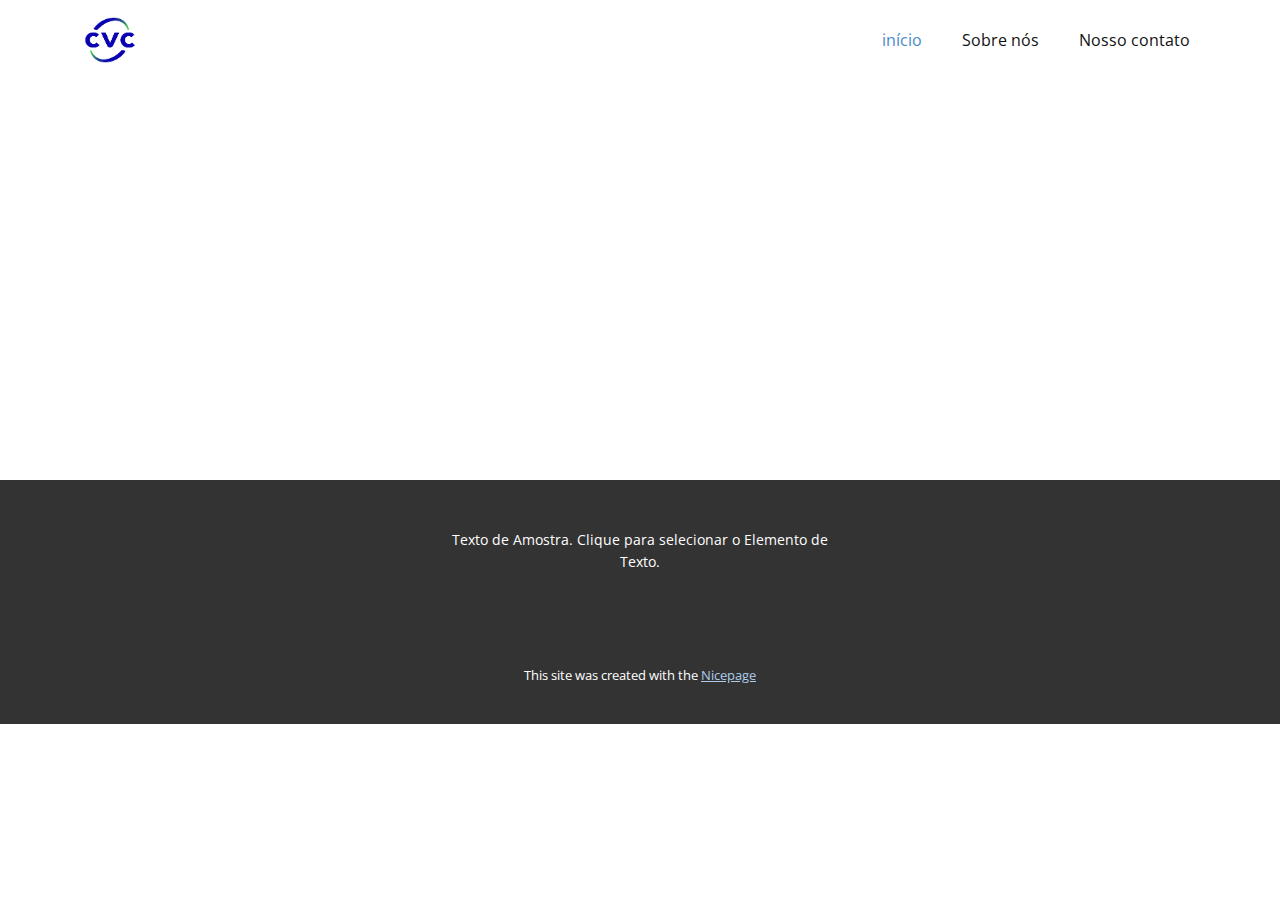
<file: trabalho de design web/index.html>
<!DOCTYPE html>
<html style="font-size: 16px;" lang="pt"><head>
    <meta name="viewport" content="width=device-width, initial-scale=1.0">
    <meta charset="utf-8">
    <meta name="keywords" content="">
    <meta name="description" content="">
    <title>Página Inicial</title>
    <link rel="stylesheet" href="nicepage.css" media="screen">
<link rel="stylesheet" href="Página-Inicial.css" media="screen">
    <script class="u-script" type="text/javascript" src="jquery.js" defer=""></script>
    <script class="u-script" type="text/javascript" src="nicepage.js" defer=""></script>
    <meta name="generator" content="Nicepage 6.11.6, nicepage.com">
    <link id="u-theme-google-font" rel="stylesheet" href="https://fonts.googleapis.com/css?family=Roboto:100,100i,300,300i,400,400i,500,500i,700,700i,900,900i|Open+Sans:300,300i,400,400i,500,500i,600,600i,700,700i,800,800i">
    
    
    
    <script type="application/ld+json">{
		"@context": "http://schema.org",
		"@type": "Organization",
		"name": ""
}</script>
    <meta name="theme-color" content="#478ac9">
    <meta property="og:title" content="Página Inicial">
    <meta property="og:type" content="website">
  <meta data-intl-tel-input-cdn-path="intlTelInput/"></head>
  <body data-home-page="Página-Inicial.html" data-home-page-title="Página Inicial" data-path-to-root="./" data-include-products="false" class="u-body u-xl-mode" data-lang="pt"><header class="u-clearfix u-header u-header" id="sec-0fbf"><div class="u-clearfix u-sheet u-sheet-1">
        <nav class="u-menu u-menu-one-level u-offcanvas u-menu-1">
          <div class="menu-collapse" style="font-size: 1rem; letter-spacing: 0px;">
            <a class="u-button-style u-custom-left-right-menu-spacing u-custom-padding-bottom u-custom-top-bottom-menu-spacing u-nav-link u-text-active-palette-1-base u-text-hover-palette-2-base" href="#">
              <svg class="u-svg-link" viewBox="0 0 24 24"><use xlink:href="#menu-hamburger"></use></svg>
              <svg class="u-svg-content" version="1.1" id="menu-hamburger" viewBox="0 0 16 16" x="0px" y="0px" xmlns:xlink="http://www.w3.org/1999/xlink" xmlns="http://www.w3.org/2000/svg"><g><rect y="1" width="16" height="2"></rect><rect y="7" width="16" height="2"></rect><rect y="13" width="16" height="2"></rect>
</g></svg>
            </a>
          </div>
          <div class="u-custom-menu u-nav-container">
            <ul class="u-nav u-unstyled u-nav-1"><li class="u-nav-item"><a class="u-button-style u-nav-link u-text-active-palette-1-base u-text-hover-palette-2-base" href="Página-Inicial.html" style="padding: 10px 20px;">início</a>
</li><li class="u-nav-item"><a class="u-button-style u-nav-link u-text-active-palette-1-base u-text-hover-palette-2-base" href="Sobre.html" style="padding: 10px 20px;">Sobre nós</a>
</li><li class="u-nav-item"><a class="u-button-style u-nav-link u-text-active-palette-1-base u-text-hover-palette-2-base" href="Contato.html" style="padding: 10px 20px;">Nosso contato</a>
</li></ul>
          </div>
          <div class="u-custom-menu u-nav-container-collapse">
            <div class="u-black u-container-style u-inner-container-layout u-opacity u-opacity-95 u-sidenav">
              <div class="u-inner-container-layout u-sidenav-overflow">
                <div class="u-menu-close"></div>
                <ul class="u-align-center u-nav u-popupmenu-items u-unstyled u-nav-2"><li class="u-nav-item"><a class="u-button-style u-nav-link" href="Página-Inicial.html">início</a>
</li><li class="u-nav-item"><a class="u-button-style u-nav-link" href="Sobre.html">Sobre nós</a>
</li><li class="u-nav-item"><a class="u-button-style u-nav-link" href="Contato.html">Nosso contato</a>
</li></ul>
              </div>
            </div>
            <div class="u-black u-menu-overlay u-opacity u-opacity-70"></div>
          </div>
        </nav>
        <img class="u-image u-image-contain u-image-default u-preserve-proportions u-image-1" src="images/image.png" alt="" data-image-width="225" data-image-height="225">
      </div></header>
    <section class="u-clearfix u-section-1" id="sec-fc57">
      <div class="u-clearfix u-sheet u-sheet-1"></div>
    </section>
    
    
    
    <footer class="u-align-center u-clearfix u-footer u-grey-80 u-footer" id="sec-fa94"><div class="u-clearfix u-sheet u-sheet-1">
        <p class="u-small-text u-text u-text-variant u-text-1">Texto de Amostra. Clique para selecionar o Elemento de Texto.</p>
      </div></footer>
    <section class="u-backlink u-clearfix u-grey-80">
      <p class="u-text">
        <span>This site was created with the </span>
        <a class="u-link" href="https://nicepage.com/" target="_blank" rel="nofollow">
          <span>Nicepage</span>
        </a>
      </p>
    </section>
  
</body></html>
</file>
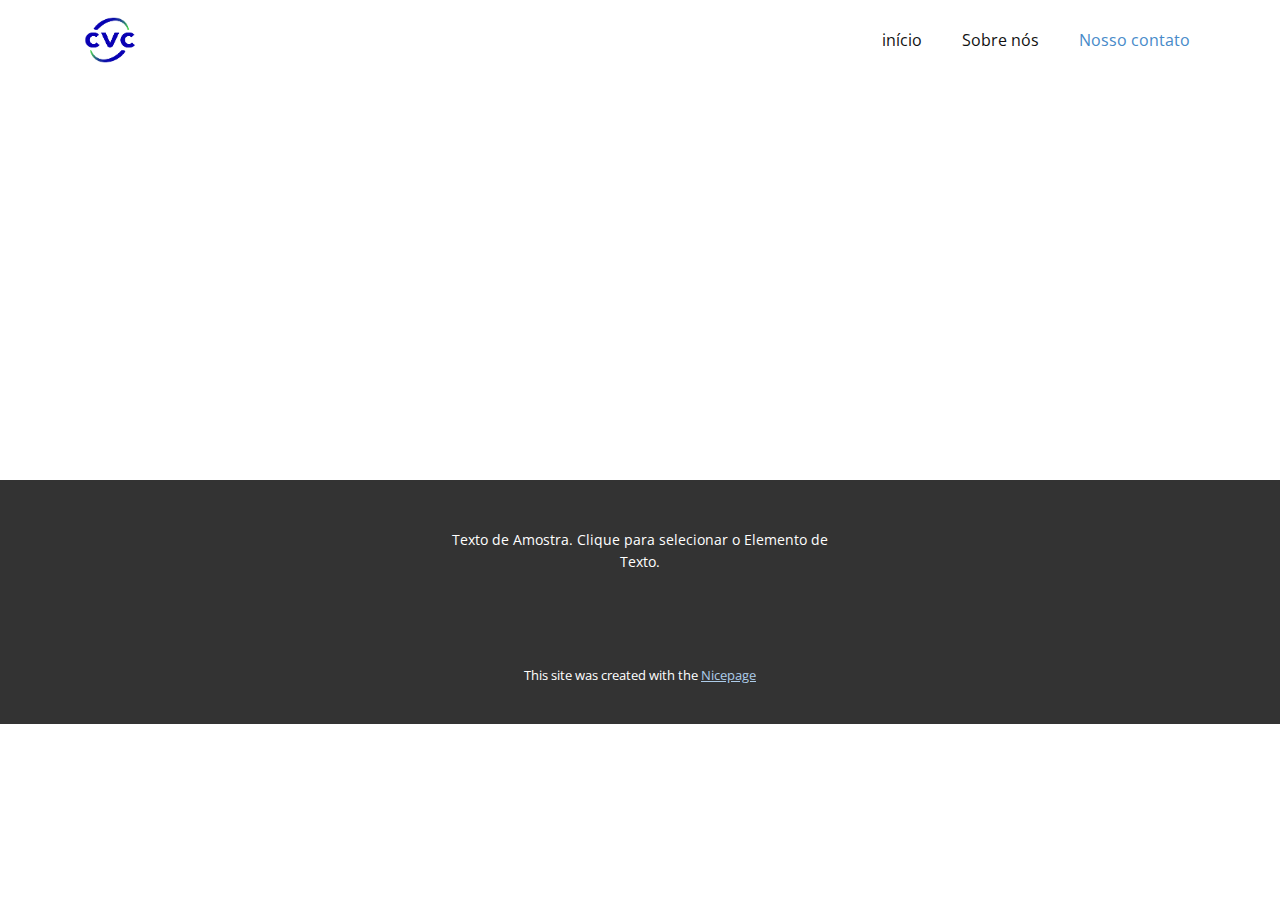
<file: trabalho de design web/Contato.html>
<!DOCTYPE html>
<html style="font-size: 16px;" lang="pt"><head>
    <meta name="viewport" content="width=device-width, initial-scale=1.0">
    <meta charset="utf-8">
    <meta name="keywords" content="">
    <meta name="description" content="">
    <title>Contato</title>
    <link rel="stylesheet" href="nicepage.css" media="screen">
<link rel="stylesheet" href="Contato.css" media="screen">
    <script class="u-script" type="text/javascript" src="jquery.js" defer=""></script>
    <script class="u-script" type="text/javascript" src="nicepage.js" defer=""></script>
    <meta name="generator" content="Nicepage 6.11.6, nicepage.com">
    <link id="u-theme-google-font" rel="stylesheet" href="https://fonts.googleapis.com/css?family=Roboto:100,100i,300,300i,400,400i,500,500i,700,700i,900,900i|Open+Sans:300,300i,400,400i,500,500i,600,600i,700,700i,800,800i">
    
    
    
    <script type="application/ld+json">{
		"@context": "http://schema.org",
		"@type": "Organization",
		"name": ""
}</script>
    <meta name="theme-color" content="#478ac9">
    <meta property="og:title" content="Contato">
    <meta property="og:type" content="website">
  <meta data-intl-tel-input-cdn-path="intlTelInput/"></head>
  <body data-path-to-root="./" data-include-products="false" class="u-body u-xl-mode" data-lang="pt"><header class="u-clearfix u-header u-header" id="sec-0fbf"><div class="u-clearfix u-sheet u-sheet-1">
        <nav class="u-menu u-menu-one-level u-offcanvas u-menu-1">
          <div class="menu-collapse" style="font-size: 1rem; letter-spacing: 0px;">
            <a class="u-button-style u-custom-left-right-menu-spacing u-custom-padding-bottom u-custom-top-bottom-menu-spacing u-nav-link u-text-active-palette-1-base u-text-hover-palette-2-base" href="#">
              <svg class="u-svg-link" viewBox="0 0 24 24"><use xlink:href="#menu-hamburger"></use></svg>
              <svg class="u-svg-content" version="1.1" id="menu-hamburger" viewBox="0 0 16 16" x="0px" y="0px" xmlns:xlink="http://www.w3.org/1999/xlink" xmlns="http://www.w3.org/2000/svg"><g><rect y="1" width="16" height="2"></rect><rect y="7" width="16" height="2"></rect><rect y="13" width="16" height="2"></rect>
</g></svg>
            </a>
          </div>
          <div class="u-custom-menu u-nav-container">
            <ul class="u-nav u-unstyled u-nav-1"><li class="u-nav-item"><a class="u-button-style u-nav-link u-text-active-palette-1-base u-text-hover-palette-2-base" href="Página-Inicial.html" style="padding: 10px 20px;">início</a>
</li><li class="u-nav-item"><a class="u-button-style u-nav-link u-text-active-palette-1-base u-text-hover-palette-2-base" href="Sobre.html" style="padding: 10px 20px;">Sobre nós</a>
</li><li class="u-nav-item"><a class="u-button-style u-nav-link u-text-active-palette-1-base u-text-hover-palette-2-base" href="Contato.html" style="padding: 10px 20px;">Nosso contato</a>
</li></ul>
          </div>
          <div class="u-custom-menu u-nav-container-collapse">
            <div class="u-black u-container-style u-inner-container-layout u-opacity u-opacity-95 u-sidenav">
              <div class="u-inner-container-layout u-sidenav-overflow">
                <div class="u-menu-close"></div>
                <ul class="u-align-center u-nav u-popupmenu-items u-unstyled u-nav-2"><li class="u-nav-item"><a class="u-button-style u-nav-link" href="Página-Inicial.html">início</a>
</li><li class="u-nav-item"><a class="u-button-style u-nav-link" href="Sobre.html">Sobre nós</a>
</li><li class="u-nav-item"><a class="u-button-style u-nav-link" href="Contato.html">Nosso contato</a>
</li></ul>
              </div>
            </div>
            <div class="u-black u-menu-overlay u-opacity u-opacity-70"></div>
          </div>
        </nav>
        <img class="u-image u-image-contain u-image-default u-preserve-proportions u-image-1" src="images/image.png" alt="" data-image-width="225" data-image-height="225">
      </div></header>
    <section class="u-clearfix u-section-1" id="sec-7523">
      <div class="u-clearfix u-sheet u-sheet-1"></div>
    </section>
    
    
    
    <footer class="u-align-center u-clearfix u-footer u-grey-80 u-footer" id="sec-fa94"><div class="u-clearfix u-sheet u-sheet-1">
        <p class="u-small-text u-text u-text-variant u-text-1">Texto de Amostra. Clique para selecionar o Elemento de Texto.</p>
      </div></footer>
    <section class="u-backlink u-clearfix u-grey-80">
      <p class="u-text">
        <span>This site was created with the </span>
        <a class="u-link" href="https://nicepage.com/" target="_blank" rel="nofollow">
          <span>Nicepage</span>
        </a>
      </p>
    </section>
  
</body></html>
</file>
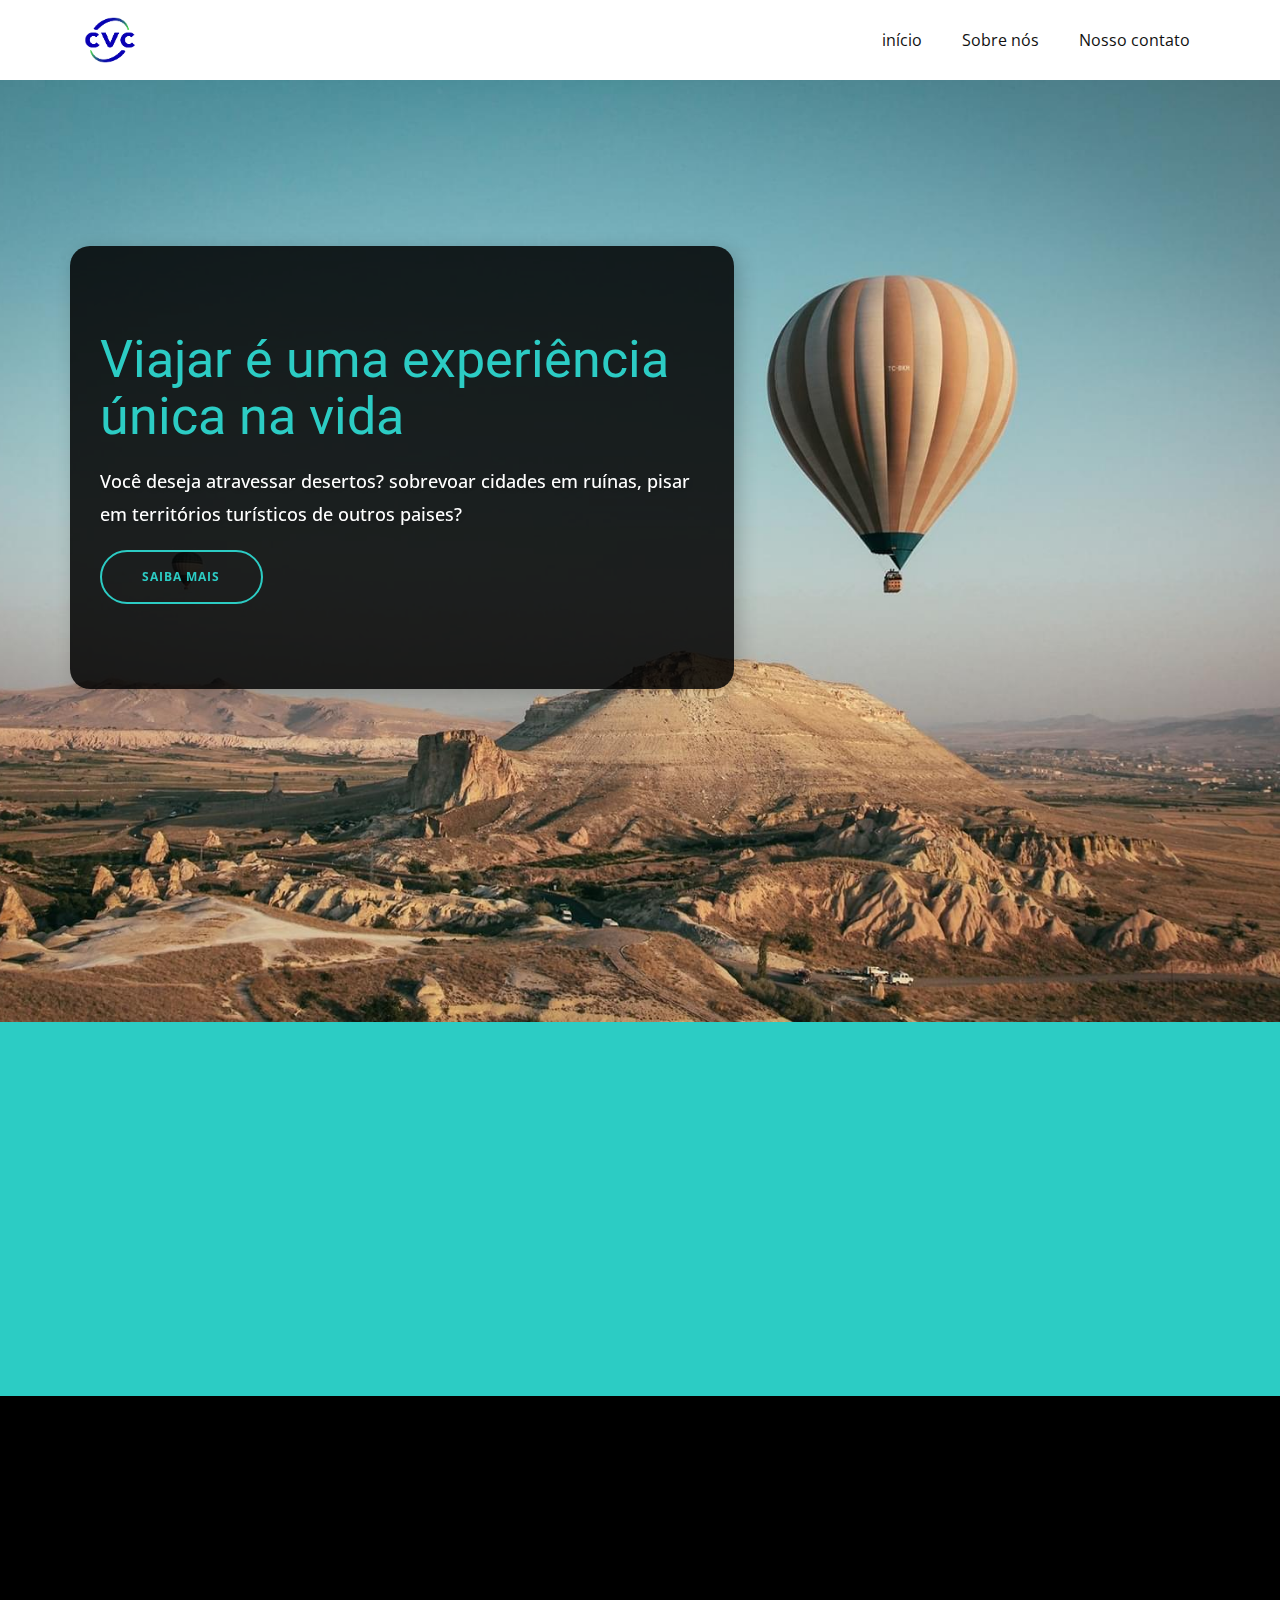
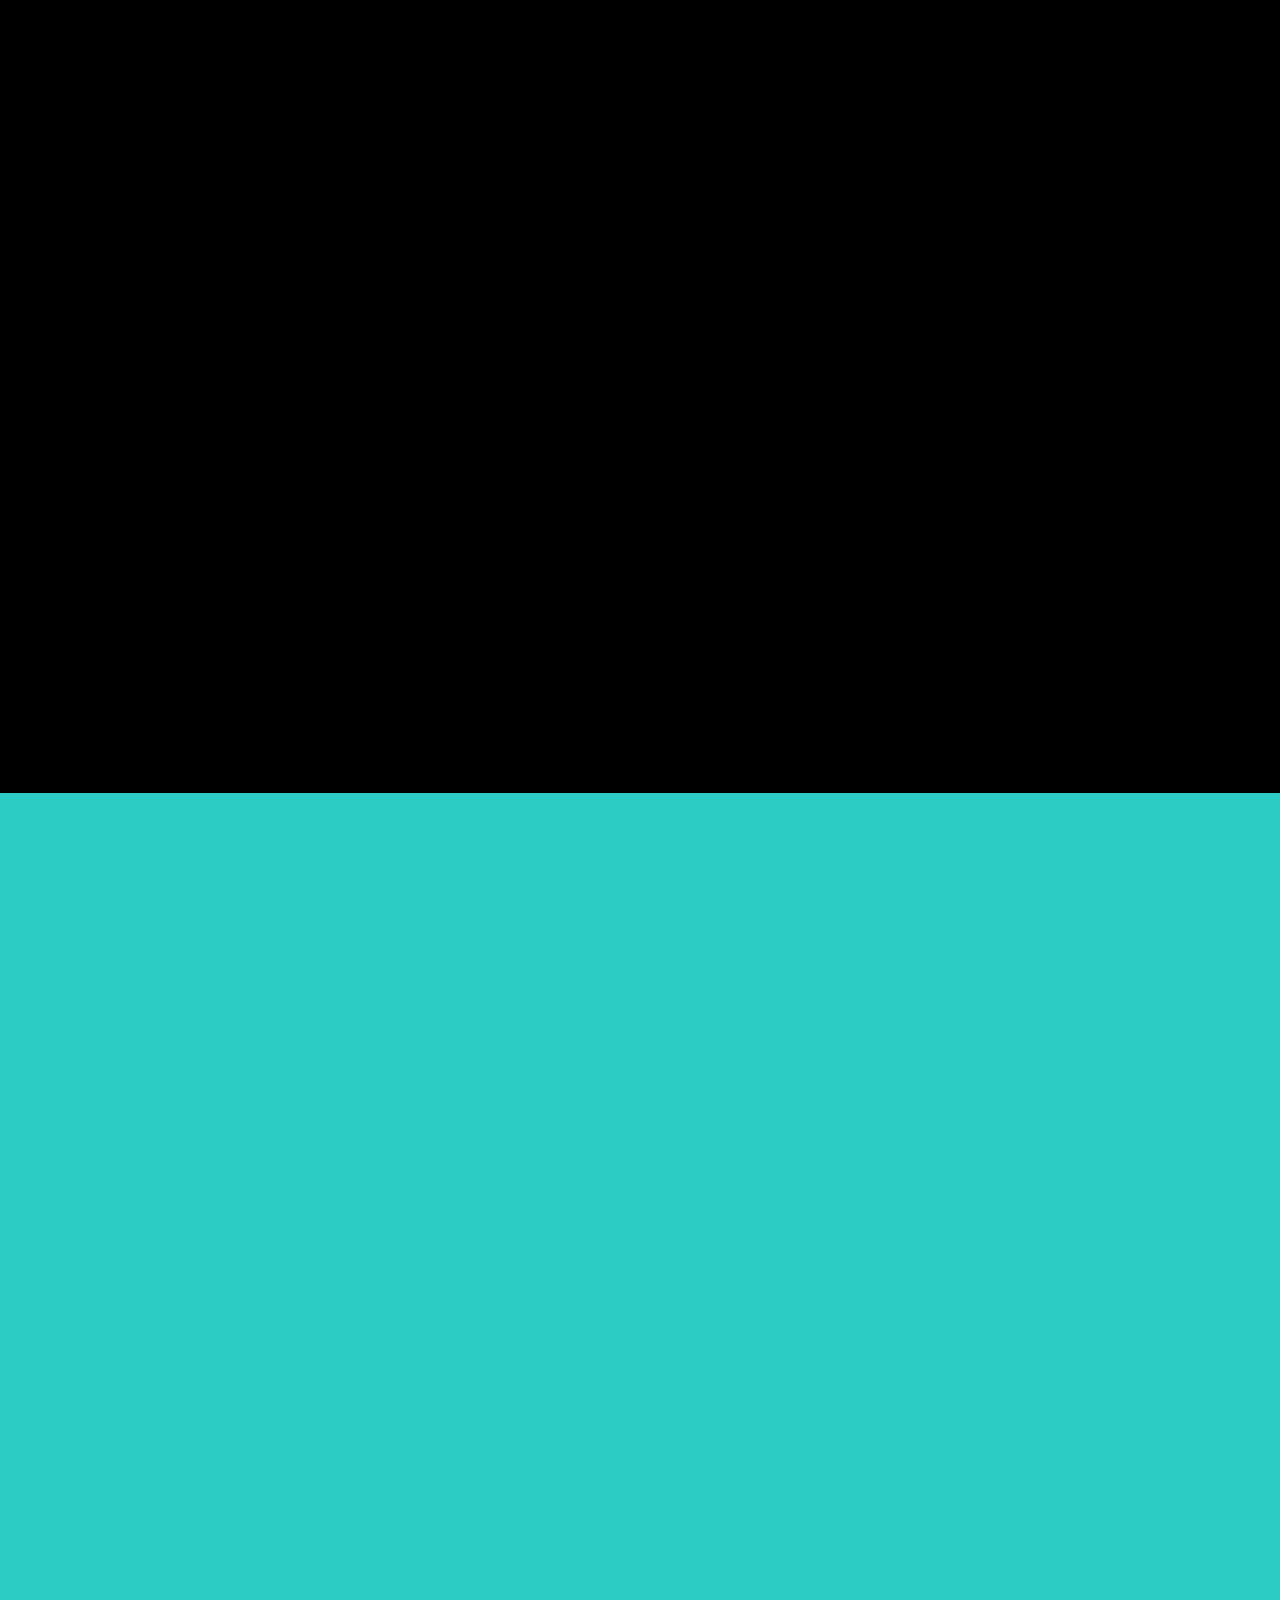
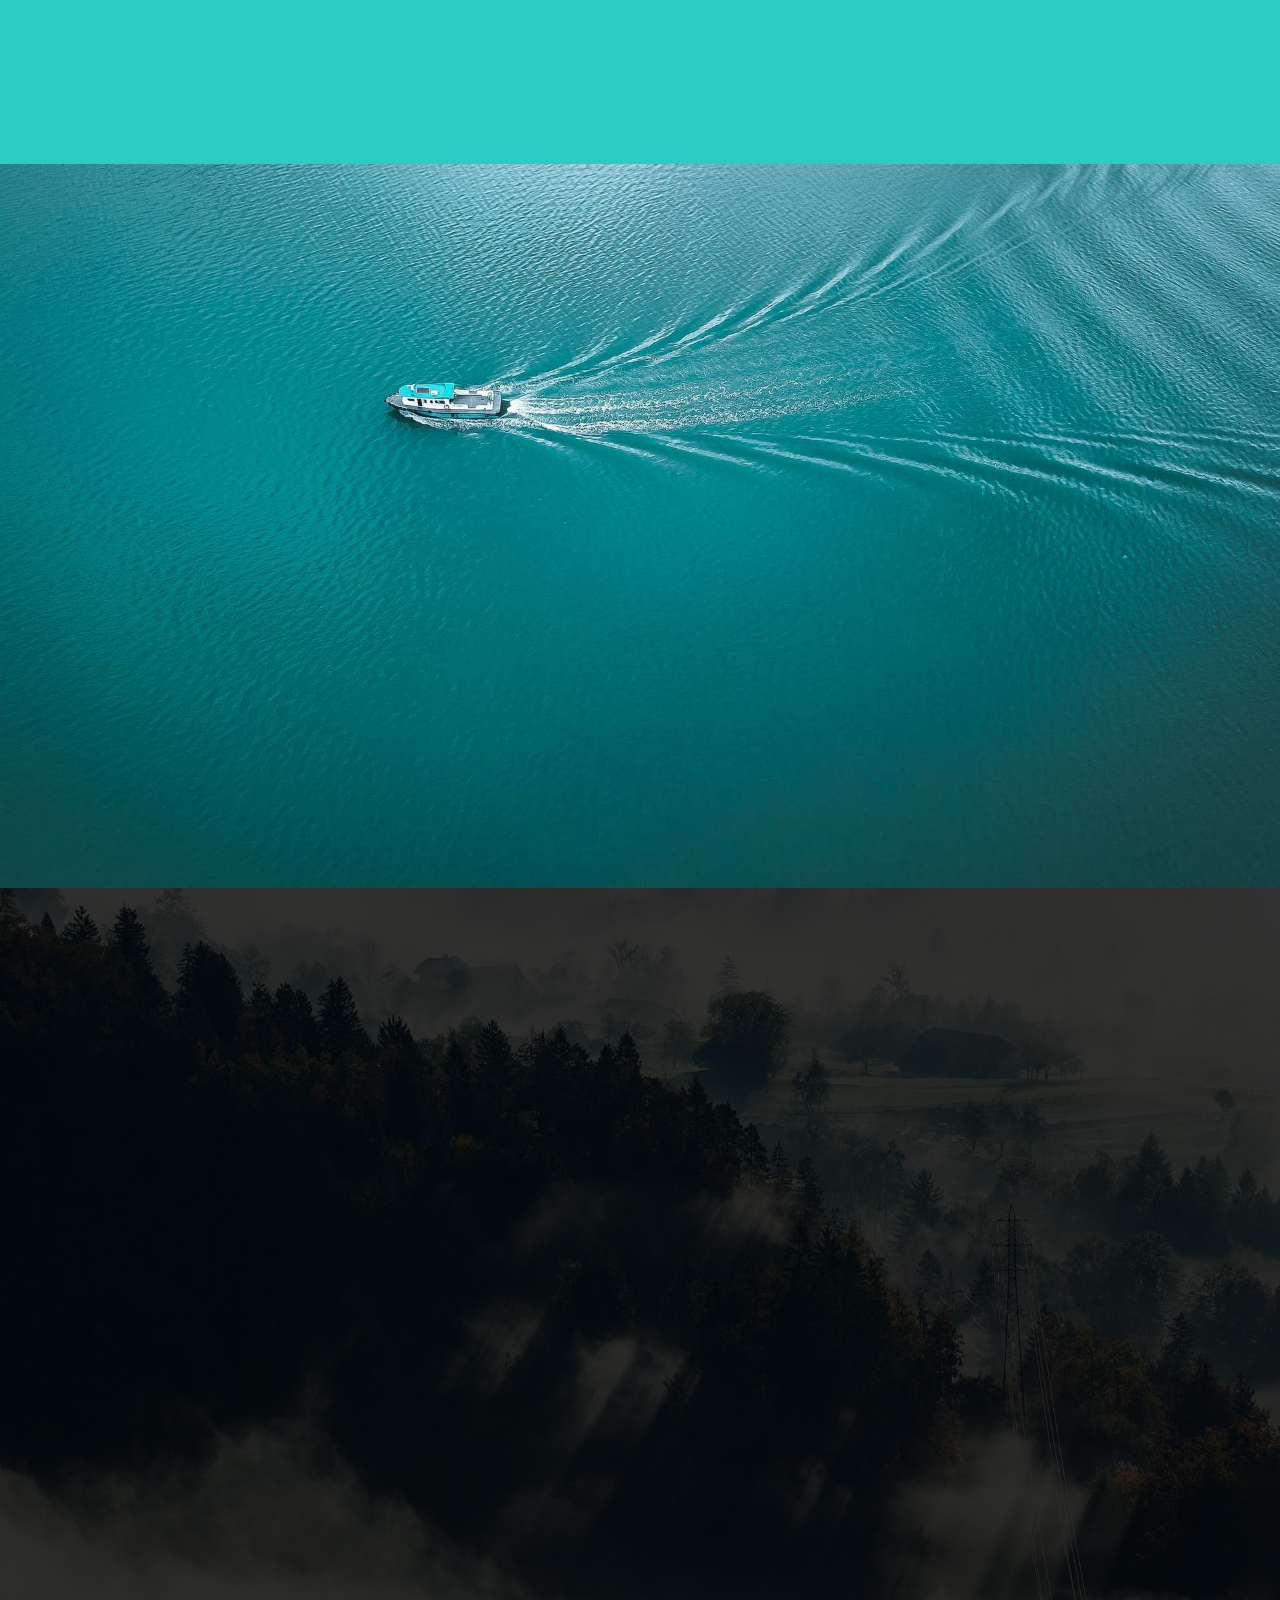
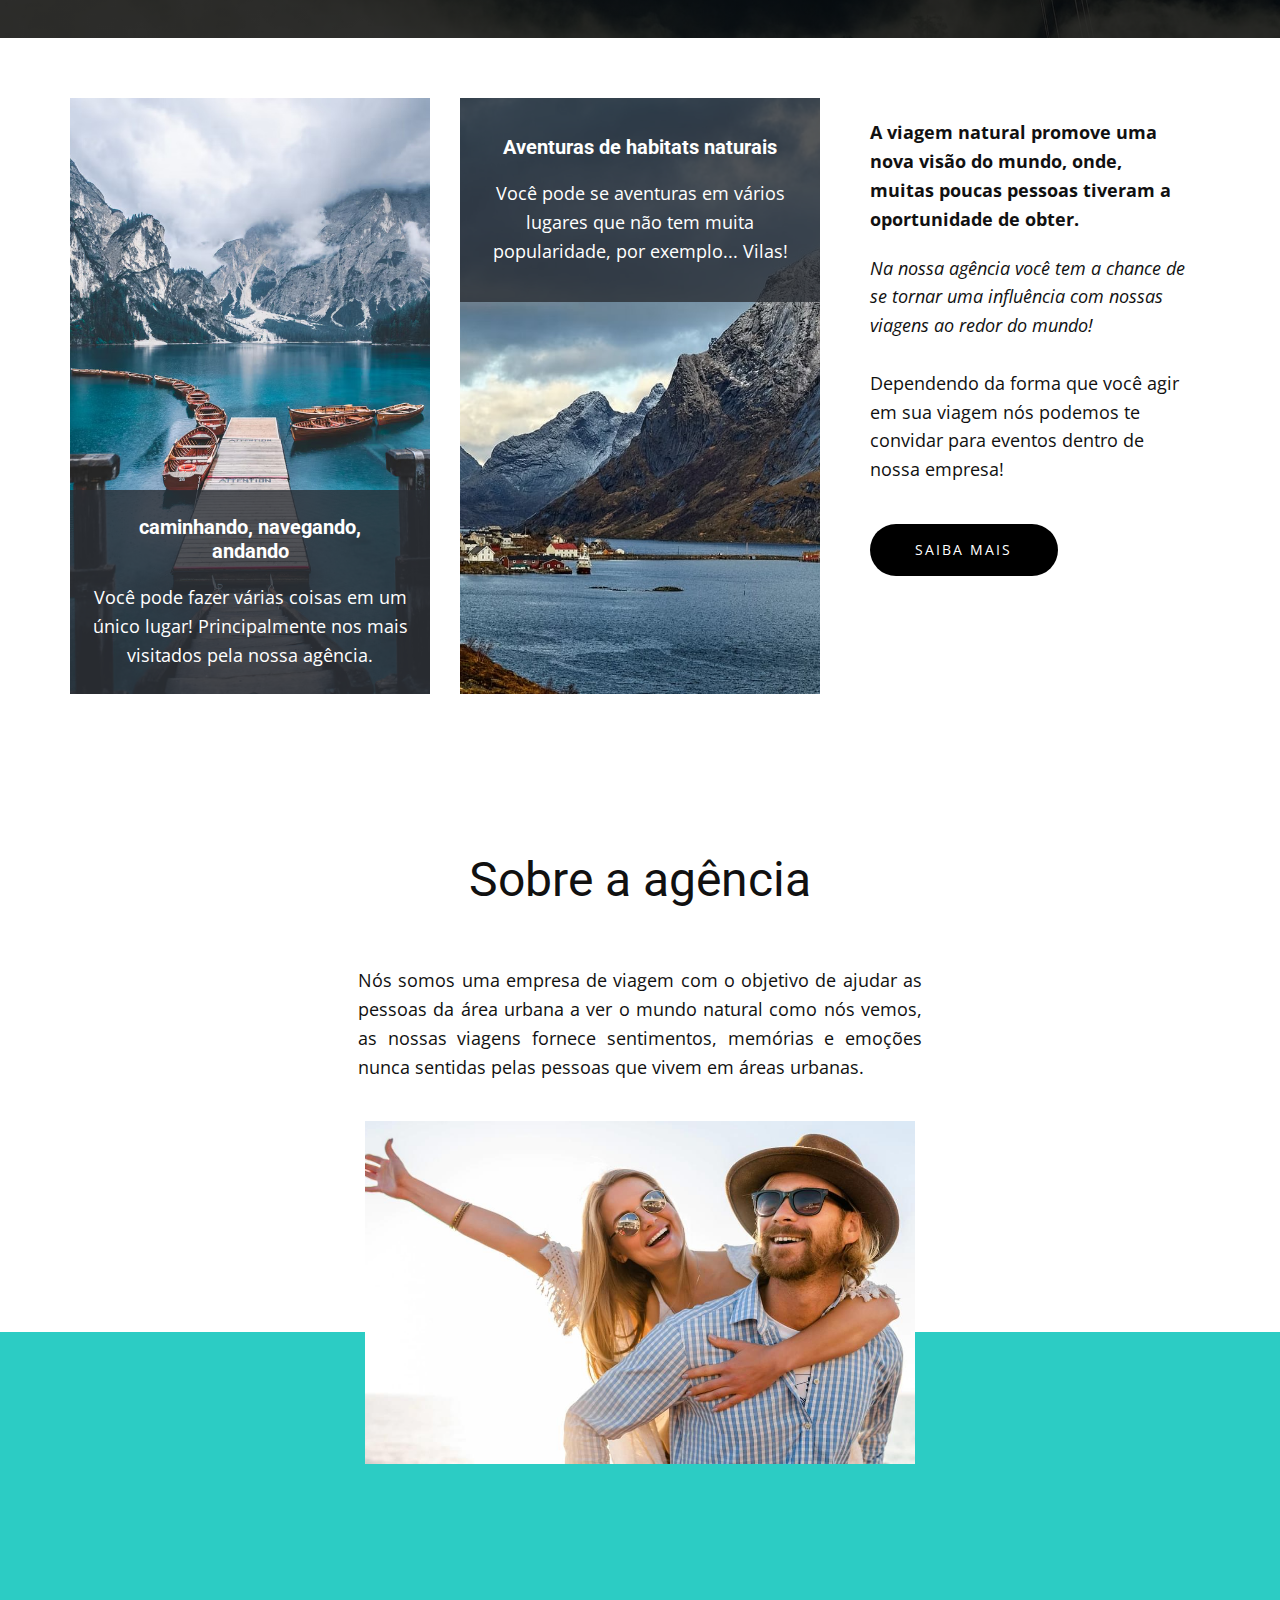
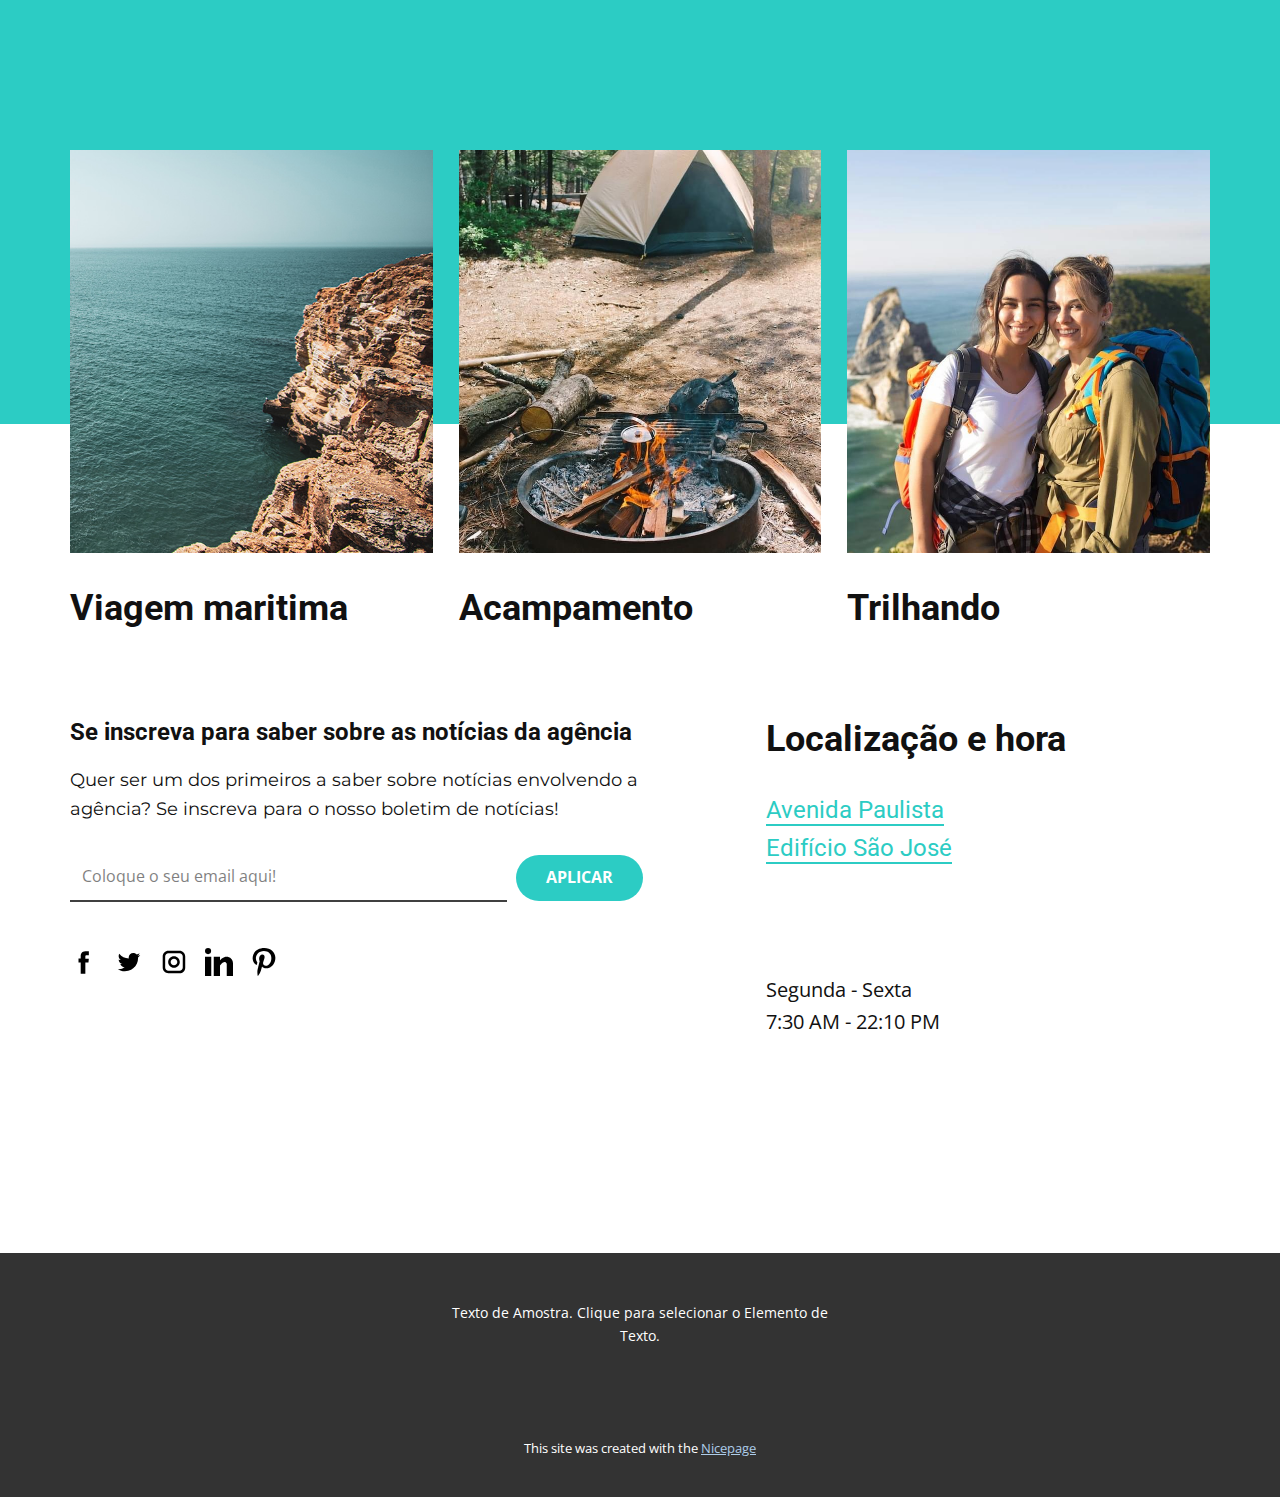
<file: trabalho de design web/Página-1.html>
<!DOCTYPE html>
<html style="font-size: 16px;" lang="pt"><head>
    <meta name="viewport" content="width=device-width, initial-scale=1.0">
    <meta charset="utf-8">
    <meta name="keywords" content="​Traveling is a unique life experience, Destinations to Inspire Adventure, The Air Smells Ocean, ​We are the best travel agency to improve your deals, About Agency">
    <meta name="description" content="">
    <title>Página 1</title>
    <link rel="stylesheet" href="nicepage.css" media="screen">
<link rel="stylesheet" href="Página-1.css" media="screen">
    <script class="u-script" type="text/javascript" src="jquery.js" defer=""></script>
    <script class="u-script" type="text/javascript" src="nicepage.js" defer=""></script>
    <meta name="generator" content="Nicepage 6.11.6, nicepage.com">
    <meta name="referrer" content="origin">
    <link id="u-theme-google-font" rel="stylesheet" href="https://fonts.googleapis.com/css?family=Roboto:100,100i,300,300i,400,400i,500,500i,700,700i,900,900i|Open+Sans:300,300i,400,400i,500,500i,600,600i,700,700i,800,800i">
    <link id="u-page-google-font" rel="stylesheet" href="https://fonts.googleapis.com/css?family=Montserrat:100,100i,200,200i,300,300i,400,400i,500,500i,600,600i,700,700i,800,800i,900,900i">
    
    
    
    
    
    
    
    
    
    
    
    <script type="application/ld+json">{
		"@context": "http://schema.org",
		"@type": "Organization",
		"name": ""
}</script>
    <meta name="theme-color" content="#478ac9">
    <meta property="og:title" content="Página 1">
    <meta property="og:type" content="website">
  <meta data-intl-tel-input-cdn-path="intlTelInput/"></head>
  <body data-path-to-root="./" data-include-products="false" class="u-body u-xl-mode" data-lang="pt"><header class="u-clearfix u-header u-header" id="sec-0fbf"><div class="u-clearfix u-sheet u-sheet-1">
        <nav class="u-menu u-menu-one-level u-offcanvas u-menu-1">
          <div class="menu-collapse" style="font-size: 1rem; letter-spacing: 0px;">
            <a class="u-button-style u-custom-left-right-menu-spacing u-custom-padding-bottom u-custom-top-bottom-menu-spacing u-nav-link u-text-active-palette-1-base u-text-hover-palette-2-base" href="#">
              <svg class="u-svg-link" viewBox="0 0 24 24"><use xlink:href="#menu-hamburger"></use></svg>
              <svg class="u-svg-content" version="1.1" id="menu-hamburger" viewBox="0 0 16 16" x="0px" y="0px" xmlns:xlink="http://www.w3.org/1999/xlink" xmlns="http://www.w3.org/2000/svg"><g><rect y="1" width="16" height="2"></rect><rect y="7" width="16" height="2"></rect><rect y="13" width="16" height="2"></rect>
</g></svg>
            </a>
          </div>
          <div class="u-custom-menu u-nav-container">
            <ul class="u-nav u-unstyled u-nav-1"><li class="u-nav-item"><a class="u-button-style u-nav-link u-text-active-palette-1-base u-text-hover-palette-2-base" href="Página-Inicial.html" style="padding: 10px 20px;">início</a>
</li><li class="u-nav-item"><a class="u-button-style u-nav-link u-text-active-palette-1-base u-text-hover-palette-2-base" href="Sobre.html" style="padding: 10px 20px;">Sobre nós</a>
</li><li class="u-nav-item"><a class="u-button-style u-nav-link u-text-active-palette-1-base u-text-hover-palette-2-base" href="Contato.html" style="padding: 10px 20px;">Nosso contato</a>
</li></ul>
          </div>
          <div class="u-custom-menu u-nav-container-collapse">
            <div class="u-black u-container-style u-inner-container-layout u-opacity u-opacity-95 u-sidenav">
              <div class="u-inner-container-layout u-sidenav-overflow">
                <div class="u-menu-close"></div>
                <ul class="u-align-center u-nav u-popupmenu-items u-unstyled u-nav-2"><li class="u-nav-item"><a class="u-button-style u-nav-link" href="Página-Inicial.html">início</a>
</li><li class="u-nav-item"><a class="u-button-style u-nav-link" href="Sobre.html">Sobre nós</a>
</li><li class="u-nav-item"><a class="u-button-style u-nav-link" href="Contato.html">Nosso contato</a>
</li></ul>
              </div>
            </div>
            <div class="u-black u-menu-overlay u-opacity u-opacity-70"></div>
          </div>
        </nav>
        <img class="u-image u-image-contain u-image-default u-preserve-proportions u-image-1" src="images/image.png" alt="" data-image-width="225" data-image-height="225">
      </div></header>
    <section class="u-clearfix u-image u-section-1" id="sec-cb3c" data-image-width="1620" data-image-height="1080">
      <div class="u-clearfix u-sheet u-sheet-1">
        <div class="u-align-left u-black u-container-align-center-xs u-container-align-left-lg u-container-align-left-md u-container-align-left-sm u-container-style u-expanded-width-xs u-group u-opacity u-opacity-85 u-radius-20 u-shape-round u-group-1" data-animation-name="customAnimationIn" data-animation-duration="1500" data-animation-delay="500">
          <div class="u-container-layout u-valign-middle u-container-layout-1">
            <h1 class="u-align-center-xs u-align-left-lg u-align-left-md u-align-left-sm u-text u-text-palette-4-base u-text-1" data-animation-name="customAnimationIn" data-animation-duration="1000" data-animation-delay="500"> Viajar é uma experiência única na vida</h1>
            <p class="u-align-center-xs u-align-left-lg u-align-left-md u-align-left-sm u-text u-text-default u-text-2">Você deseja atravessar desertos? sobrevoar cidades em ruínas, pisar em territórios turísticos de outros paises? </p>
            <a href="#" class="u-active-palette-4-base u-align-center-xs u-align-left-lg u-align-left-md u-align-left-sm u-border-2 u-border-active-palette-4-base u-border-hover-palette-4-base u-border-palette-4-base u-btn u-btn-round u-button-style u-hover-palette-4-base u-none u-radius-50 u-text-active-white u-text-hover-white u-text-palette-4-base u-btn-1">saiba mais </a>
          </div>
        </div>
      </div>
    </section>
    <section class="u-align-left u-clearfix u-container-align-center u-palette-4-base u-typography-Normal--Introduction u-section-2" src="" id="carousel_99b8">
      <div class="u-clearfix u-sheet u-sheet-1">
        <div class="u-expanded-width u-list u-list-1">
          <div class="u-repeater u-repeater-1">
            <div class="u-align-center u-border-1 u-border-grey-15 u-container-style u-list-item u-radius-20 u-repeater-item u-shape-round u-white u-list-item-1" data-animation-name="customAnimationIn" data-animation-duration="1500">
              <div class="u-container-layout u-similar-container u-valign-bottom u-container-layout-1"><span class="u-align-center u-icon u-icon-circle u-palette-4-dark-1 u-icon-1"><svg class="u-svg-link" preserveAspectRatio="xMidYMin slice" viewBox="0 0 510 510" style=""><use xlink:href="#svg-7711"></use></svg><svg class="u-svg-content" viewBox="0 0 510 510" id="svg-7711"><g><path d="m451.483 120h-1.483v-60h-90v60h-27.968l-14.062-63.274c-3.494-15.736-17.195-26.726-33.314-26.726h-59.312c-16.119 0-29.819 10.99-33.314 26.725l-14.062 63.275h-27.968v-60h-90v60h-1.483c-32.267 0-58.517 26.25-58.517 58.517v242.967c0 32.266 26.25 58.516 58.517 58.516h392.967c32.266 0 58.516-26.25 58.516-58.517v-242.966c0-32.267-26.25-58.517-58.517-58.517zm-61.483 30v300h-270v-300zm0-60h30v30h-30zm-168.686-26.769c.423-1.902 2.08-3.231 4.029-3.231h59.312c1.949 0 3.606 1.329 4.029 3.232l12.617 56.768h-92.602zm-131.314 26.769h30v30h-30zm-60 331.483v-242.966c0-15.724 12.793-28.517 28.517-28.517h31.483v300h-31.483c-15.724 0-28.517-12.793-28.517-28.517zm450 0c0 15.724-12.793 28.517-28.517 28.517h-31.483v-300h31.483c15.724 0 28.517 12.793 28.517 28.517z"></path><path d="m358.276 268.252-22.519-87.137-116.183 30.023 22.517 87.137zm-44.057-50.586 7.506 29.047-58.093 15.012-7.506-29.047z"></path><path d="m200 420c27.57 0 50-22.43 50-50s-22.43-50-50-50-50 22.43-50 50 22.43 50 50 50zm0-70c11.028 0 20 8.972 20 20s-8.972 20-20 20-20-8.972-20-20 8.972-20 20-20z"></path>
</g></svg></span>
                <h3 class="u-align-center u-custom-font u-font-titillium-Web u-text u-text-1" data-animation-name="customAnimationIn" data-animation-duration="1500" data-animation-delay="750">Travessa </h3>
                <p class="u-align-center u-text u-text-grey-50 u-text-2" data-animation-name="customAnimationIn" data-animation-duration="1500" data-animation-delay="750">Nós podemos te levar para vários lugares do mundo! Com a presença mínima de qualquer burocracia! </p>
              </div>
            </div>
            <div class="u-align-center u-border-1 u-border-grey-15 u-container-style u-list-item u-radius-20 u-repeater-item u-shape-round u-video-cover u-white u-list-item-2" data-animation-name="customAnimationIn" data-animation-duration="1500">
              <div class="u-container-layout u-similar-container u-valign-bottom u-container-layout-2"><span class="u-align-center u-icon u-icon-circle u-palette-4-dark-1 u-icon-2"><svg class="u-svg-link" preserveAspectRatio="xMidYMin slice" viewBox="0 0 507.975 507.975" style=""><use xlink:href="#svg-84fe"></use></svg><svg class="u-svg-content" viewBox="0 0 507.975 507.975" id="svg-84fe"><g><path d="m449.95 335.376 58.025-58.025-63.639-63.639-22.275 22.275-13.945-49.697 32.621-32.621c29.754-29.753 47.194-64.979 61.609-98.615 5.594-13.053 2.72-27.976-7.319-38.014l-3.537-3.537c-10.041-10.041-24.961-12.913-38.016-7.321l-3.454 1.481c-38.297 16.412-70.043 37.062-94.358 61.377l-32.402 32.402-49.719-13.921 22.302-22.302-63.64-63.64-58.099 58.1-116.009-32.482-55.002 55 209.489 129.924-44.079 44.08c-9.673 9.673-18.482 20.037-26.702 31.497l-110.708 6.918-31.093 31.091 98.839 65.892 15.581 15.58 65.892 98.839 31.092-31.089 6.564-105.028c12.284-8.216 24.203-17.664 35.387-28.848l44.082-44.083 129.988 209.424 55.062-55.063zm-5.614-79.238 21.213 21.213-24.896 24.896-9.296-33.13zm-212.133-212.133 21.214 21.214-13.021 13.021-33.146-9.281zm-181.136 32.645 15.834-15.834 232.019 64.966-64.551 64.552zm71.204 242.326c-5.521 10.111-10.843 21.02-16.073 32.907l-2.661 6.793-52.84-35.227zm60.299 136.346-33.375-50.061 6.875-2.69.575-.239c9.956-4.381 20.06-9.038 30.124-14.215zm49.572-135.482c-25.812 25.811-57.195 41.651-87.293 54.907l-14.688 5.747-2.126-2.127 5.747-14.687c16.531-37.51 33.788-64.124 55.933-86.268l187.159-187.16c21.604-21.604 50.19-40.113 84.964-55.016l3.453-1.48c1.714-.733 3.671-.357 4.984.958l3.538 3.538c1.316 1.316 1.692 3.272.959 4.984-15.293 35.684-30.541 64.512-55.248 89.219zm200.82 138.59-113.739-183.246 64.562-64.562 65.074 231.911z"></path>
</g></svg></span>
                <h3 class="u-align-center u-custom-font u-font-titillium-Web u-text u-text-3" data-animation-name="customAnimationIn" data-animation-duration="1500" data-animation-delay="750">Benefícios </h3>
                <p class="u-align-center u-text u-text-grey-50 u-text-4" data-animation-name="customAnimationIn" data-animation-duration="1500" data-animation-delay="750">Dependendo do lugar, data e hora nós podemos garantir o visto e o passaporte, caso, se você não tiver um! </p>
              </div>
            </div>
            <div class="u-align-center u-border-1 u-border-grey-15 u-container-style u-list-item u-radius-20 u-repeater-item u-shape-round u-video-cover u-white u-list-item-3" data-animation-name="customAnimationIn" data-animation-duration="1500">
              <div class="u-container-layout u-similar-container u-valign-bottom u-container-layout-3"><span class="u-align-center u-icon u-icon-circle u-palette-4-dark-1 u-icon-3"><svg class="u-svg-link" preserveAspectRatio="xMidYMin slice" viewBox="0 0 512 512" style=""><use xlink:href="#svg-3844"></use></svg><svg class="u-svg-content" viewBox="0 0 512 512" id="svg-3844"><g><path d="m175.01 327.204c-17.911-9.185-40.329-6.176-55.206 8.688-8.969 8.962-13.908 20.881-13.908 33.563s4.939 24.601 13.904 33.558l44.594 44.594c2.928 2.928 6.767 4.393 10.606 4.393s7.678-1.465 10.606-4.394l44.59-44.589c8.969-8.962 13.908-20.881 13.908-33.562 0-12.683-4.939-24.602-13.918-33.572-14.867-14.829-37.277-17.836-55.176-8.679zm33.977 54.596-33.987 33.987-33.991-33.992c-3.297-3.294-5.113-7.677-5.113-12.34 0-4.664 1.816-9.047 5.112-12.341 3.407-3.403 7.886-5.12 12.369-5.12 4.15 0 8.305 1.471 11.616 4.437 5.693 5.096 14.308 5.102 20.003.009 6.896-6.163 17.441-5.863 23.995.675 3.297 3.294 5.113 7.677 5.113 12.341 0 4.662-1.816 9.045-5.117 12.344z"></path><path d="m467 142h-15v-112h5c8.284 0 15-6.716 15-15s-6.716-15-15-15h-20-80-20c-8.284 0-15 6.716-15 15s6.716 15 15 15h5v112h-15c-24.813 0-45 20.187-45 45v75h-37v-25c0-19.299-15.701-35-35-35h-70c-19.299 0-35 15.701-35 35v25h-60c-24.813 0-45 20.187-45 45v160c0 24.813 20.187 45 45 45h260c23.123 0 42.219-17.532 44.716-40h92.284v25c0 8.284 6.716 15 15 15s15-6.716 15-15v-25.284c22.468-2.496 40-21.593 40-44.716v-240c0-24.813-20.187-45-45-45zm-95-112h50v112h-50zm-237 207c0-2.757 2.243-5 5-5h70c2.757 0 5 2.243 5 5v25h-80zm185 230c0 8.271-6.729 15-15 15h-260c-8.271 0-15-6.729-15-15v-160c0-8.271 6.729-15 15-15h260c8.271 0 15 6.729 15 15zm162-40c0 8.271-6.729 15-15 15h-117v-135c0-22.433-16.5-41.08-38-44.453v-75.547c0-8.271 6.729-15 15-15h140c8.271 0 15 6.729 15 15z"></path>
</g></svg></span>
                <h3 class="u-align-center u-custom-font u-font-titillium-Web u-text u-text-5" data-animation-name="customAnimationIn" data-animation-duration="1500" data-animation-delay="750">Sobre </h3>
                <p class="u-align-center u-text u-text-grey-50 u-text-6" data-animation-name="customAnimationIn" data-animation-duration="1500" data-animation-delay="750">Nós somos uma empresa com o sonho de ajudar várias do mundo a ter uma visão mais natural​ da terra!</p>
              </div>
            </div>
            <div class="u-align-center u-border-1 u-border-grey-15 u-container-align-center u-container-style u-list-item u-radius-20 u-repeater-item u-shape-round u-video-cover u-white u-list-item-4" data-animation-name="customAnimationIn" data-animation-duration="1500">
              <div class="u-container-layout u-similar-container u-valign-bottom u-container-layout-4"><span class="u-align-center u-icon u-icon-circle u-palette-4-dark-1 u-icon-4"><svg class="u-svg-link" preserveAspectRatio="xMidYMin slice" viewBox="0 0 512 512" style=""><use xlink:href="#svg-1a7b"></use></svg><svg class="u-svg-content" viewBox="0 0 512 512" id="svg-1a7b"><g><path d="m319.426 97.213c7.846 0 15.363-6.899 15-15-.364-8.127-6.591-15-15-15-7.846 0-15.363 6.899-15 15 .364 8.127 6.59 15 15 15z"></path><g><path d="m439.238 174.142h-88.468c6.095-7.987 12.913-17.335 19.399-27.116 19.277-29.065 28.647-51.188 28.647-67.634.001-43.777-35.614-79.392-79.39-79.392s-79.392 35.615-79.392 79.392c0 18.138 11.418 43.264 34.908 76.814 16.357 23.363 32.478 41.987 33.155 42.769 2.849 3.282 6.981 5.167 11.328 5.167h119.813c23.579 0 42.762 19.183 42.762 42.761 0 23.579-19.183 42.762-42.762 42.762h-89.862c-18.143-32.994-53.243-55.406-93.482-55.406-40.241 0-75.345 22.41-93.487 55.407-.037 0-.074 0-.112 0h-51.128c-61.297-.001-111.167 49.868-111.167 111.167 0 61.297 49.87 111.167 111.167 111.167h144.727c4.347 0 8.479-1.885 11.328-5.167.956-1.102 23.679-27.354 46.763-60.325 32.646-46.627 48.516-81.184 48.516-105.643 0-7.257-.732-14.346-2.12-21.2h78.857c40.121 0 72.762-32.641 72.762-72.762s-32.641-72.761-72.762-72.761zm-119.84-8.505c-23.316-29.202-49.364-68.577-49.364-86.246 0-27.235 22.157-49.392 49.392-49.392s49.392 22.157 49.392 49.392c-.001 15.088-19.517 48.91-49.42 86.246zm-208.231 316.363c-44.755 0-81.167-36.412-81.167-81.168s36.412-81.167 81.167-81.167h40.238c-1.389 6.854-2.117 13.941-2.117 21.2 0 24.452 15.641 58.74 47.815 104.823 9.603 13.754 19.141 26.31 27.031 36.313h-112.967zm144.75-8.335c-8.514-10.442-21.403-26.8-34.216-45.151-36.903-52.855-42.413-77.603-42.413-87.649 0-42.241 34.365-76.606 76.606-76.606s76.606 34.365 76.606 76.606c.001 29.281-43.145 91.868-76.583 132.8z"></path><path d="m255.895 329.878c-7.846 0-15.363 6.899-15 15 .364 8.127 6.591 15 15 15 7.846 0 15.363-6.899 15-15-.364-8.127-6.591-15-15-15z"></path>
</g>
</g></svg></span>
                <h3 class="u-align-center u-custom-font u-font-titillium-Web u-text u-text-7" data-animation-name="customAnimationIn" data-animation-duration="1500" data-animation-delay="750">Conquistas </h3>
                <p class="u-align-center u-text u-text-grey-50 u-text-8" data-animation-name="customAnimationIn" data-animation-duration="1500" data-animation-delay="750">Nós conseguimos varias conquistas com muitas pessoas que viajaram conosco, seja uma delas! Tenha sua visão natural! </p>
              </div>
            </div>
          </div>
        </div>
      </div>
    </section>
    <section class="u-align-left u-black u-clearfix u-container-align-center u-section-3" id="carousel_854a" data-animation-name="" data-animation-duration="0" data-animation-delay="0" data-animation-direction="">
      <div class="u-clearfix u-sheet u-valign-middle u-sheet-1">
        <h6 class="u-align-center u-text u-text-1" data-animation-name="customAnimationIn" data-animation-duration="1500" data-animation-delay="500"> experiência no nosso ramo</h6>
        <div class="u-list u-list-1">
          <div class="u-repeater u-repeater-1">
            <div class="u-align-center u-container-style u-list-item u-repeater-item">
              <div class="u-container-layout u-similar-container u-valign-top u-container-layout-1">
                <div class="u-image u-image-circle u-image-1" alt="" data-image-width="900" data-image-height="900" data-animation-name="customAnimationIn" data-animation-duration="1500"></div>
              </div>
            </div>
            <div class="u-align-center u-container-style u-list-item u-repeater-item">
              <div class="u-container-layout u-similar-container u-valign-top-lg u-valign-top-md u-valign-top-xl u-container-layout-2">
                <div class="u-image u-image-circle u-image-2" alt="" data-image-width="768" data-image-height="768" data-animation-name="customAnimationIn" data-animation-duration="1500"></div>
              </div>
            </div>
            <div class="u-align-center u-container-style u-list-item u-repeater-item">
              <div class="u-container-layout u-similar-container u-valign-top u-container-layout-3">
                <div class="u-image u-image-circle u-image-3" alt="" data-image-width="740" data-image-height="925" data-animation-name="customAnimationIn" data-animation-duration="1500"></div>
              </div>
            </div>
          </div>
        </div>
        <h3 class="u-align-center u-text u-text-default u-text-2" data-animation-name="customAnimationIn" data-animation-duration="1500" data-animation-delay="500">Nós temos profissionais ao redor do mundo prontos para te ajudar com qualquer necessidade envolvendo a sua viagens, entrada legal no pais, entre muitas outras coisas! </h3>
        <a href="#" class="u-active-white u-align-center u-border-2 u-border-active-white u-border-hover-white u-border-white u-btn u-btn-round u-button-style u-hover-white u-none u-radius-50 u-text-active-palette-4-base u-text-body-alt-color u-text-hover-palette-4-base u-btn-1" target="_blank" data-animation-name="customAnimationIn" data-animation-duration="1500" data-animation-delay="250" data-animation-direction="">saiba mais </a>
      </div>
    </section>
    <section class="u-align-center u-clearfix u-palette-4-base u-section-4" id="carousel_3537">
      <div class="u-clearfix u-sheet u-sheet-1">
        <h2 class="u-custom-font u-font-montserrat u-text u-text-body-alt-color u-text-1" data-animation-name="customAnimationIn" data-animation-duration="1750" data-animation-delay="250"> Destinos para inspirar em aventuras</h2>
        <p class="u-text u-text-2" data-animation-name="customAnimationIn" data-animation-duration="1250" data-animation-delay="250">Aqui nós temos um dos vários locais que podemos te levar! Exceto que esses são os 4 lugares mais viajados em nossa agência!</p>
        <div class="u-expanded-width u-list u-list-1">
          <div class="u-repeater u-repeater-1">
            <div class="u-align-center u-border-9 u-border-no-bottom u-border-no-left u-border-no-right u-border-palette-4-light-2 u-container-style u-list-item u-radius-20 u-repeater-item u-shape-round u-white u-list-item-1" data-animation-name="customAnimationIn" data-animation-duration="1750" data-animation-direction="" data-animation-delay="250">
              <div class="u-container-layout u-similar-container u-valign-top u-container-layout-1">
                <div class="u-image u-image-circle u-image-1" alt="" data-image-width="407" data-image-height="407"></div>
                <h4 class="u-custom-font u-font-montserrat u-text u-text-default u-text-3">Bora Bora</h4>
                <p class="u-text u-text-4">Sample text. Click to select the text box. Click again or double click to start editing the text.&nbsp;Excepteur sint occaecat cupidatat non proident.</p>
                <a href="#" class="u-active-none u-border-1 u-border-active-palette-1-light-1 u-border-hover-palette-1-light-1 u-border-no-left u-border-no-right u-border-no-top u-border-palette-1-dark-2 u-btn u-button-style u-hover-none u-none u-text-active-palette-2-base u-text-body-color u-text-hover-palette-2-base u-btn-1">veja mais </a>
              </div>
            </div>
            <div class="u-align-center u-border-9 u-border-no-bottom u-border-no-left u-border-no-right u-border-palette-4-light-2 u-container-style u-list-item u-radius-20 u-repeater-item u-shape-round u-video-cover u-white u-list-item-2" data-animation-name="customAnimationIn" data-animation-duration="1750" data-animation-direction="" data-animation-delay="250">
              <div class="u-container-layout u-similar-container u-valign-top u-container-layout-2">
                <div class="u-image u-image-circle u-image-2" alt="" data-image-width="407" data-image-height="407"></div>
                <h4 class="u-custom-font u-font-montserrat u-text u-text-default u-text-5"> Malásia</h4>
                <p class="u-text u-text-6">Sample text. Click to select the text box. Click again or double click to start editing the text.&nbsp;Excepteur sint occaecat cupidatat non proident.</p>
                <a href="#" class="u-active-none u-border-1 u-border-active-palette-1-light-1 u-border-hover-palette-1-light-1 u-border-no-left u-border-no-right u-border-no-top u-border-palette-1-dark-2 u-btn u-button-style u-hover-none u-none u-text-active-palette-2-base u-text-body-color u-text-hover-palette-2-base u-btn-2">veja mais </a>
              </div>
            </div>
            <div class="u-align-center u-border-9 u-border-no-bottom u-border-no-left u-border-no-right u-border-palette-4-light-2 u-container-style u-list-item u-radius-20 u-repeater-item u-shape-round u-video-cover u-white u-list-item-3" data-animation-name="customAnimationIn" data-animation-duration="1750" data-animation-direction="" data-animation-delay="250">
              <div class="u-container-layout u-similar-container u-valign-top u-container-layout-3">
                <div class="u-image u-image-circle u-image-3" alt="" data-image-width="407" data-image-height="407"></div>
                <h4 class="u-custom-font u-font-montserrat u-text u-text-default u-text-7"> Nova Caledonia</h4>
                <p class="u-text u-text-8">Sample text. Click to select the text box. Click again or double click to start editing the text.&nbsp;Excepteur sint occaecat cupidatat non proident.</p>
                <a href="#" class="u-active-none u-border-1 u-border-active-palette-1-light-1 u-border-hover-palette-1-light-1 u-border-no-left u-border-no-right u-border-no-top u-border-palette-1-dark-2 u-btn u-button-style u-hover-none u-none u-text-active-palette-2-base u-text-body-color u-text-hover-palette-2-base u-btn-3">veja mais </a>
              </div>
            </div>
            <div class="u-align-center u-border-9 u-border-no-bottom u-border-no-left u-border-no-right u-border-palette-4-light-2 u-container-style u-list-item u-radius-20 u-repeater-item u-shape-round u-video-cover u-white u-list-item-4" data-animation-name="customAnimationIn" data-animation-duration="1750" data-animation-direction="" data-animation-delay="250">
              <div class="u-container-layout u-similar-container u-valign-top u-container-layout-4">
                <div class="u-image u-image-circle u-image-4" alt="" data-image-width="407" data-image-height="407"></div>
                <h4 class="u-custom-font u-font-montserrat u-text u-text-default u-text-9">Indonésia</h4>
                <p class="u-text u-text-10">Sample text. Click to select the text box. Click again or double click to start editing the text.&nbsp;Excepteur sint occaecat cupidatat non proident.</p>
                <a href="#" class="u-active-none u-border-1 u-border-active-palette-1-light-1 u-border-hover-palette-1-light-1 u-border-no-left u-border-no-right u-border-no-top u-border-palette-1-dark-2 u-btn u-button-style u-hover-none u-none u-text-active-palette-2-base u-text-body-color u-text-hover-palette-2-base u-btn-4">veja mais </a>
              </div>
            </div>
          </div>
        </div>
      </div>
    </section>
    <section class="u-clearfix u-image u-section-5" id="carousel_d08c">
      <div class="u-clearfix u-sheet u-sheet-1">
        <div class="data-layout-selected u-clearfix u-expanded-width u-layout-wrap u-layout-wrap-1">
          <div class="u-layout">
            <div class="u-layout-row">
              <div class="u-align-right u-container-style u-layout-cell u-left-cell u-size-30 u-layout-cell-1" data-animation-name="customAnimationIn" data-animation-duration="1500" data-animation-delay="500">
                <div class="u-container-layout u-valign-top u-container-layout-1">
                  <h2 class="u-text u-text-body-alt-color u-text-default u-text-1">O&nbsp; cheiro do oceano está no ar! </h2>
                </div>
              </div>
              <div class="u-container-style u-layout-cell u-right-cell u-size-30 u-layout-cell-2" data-animation-name="customAnimationIn" data-animation-duration="1500" data-animation-delay="500">
                <div class="u-container-layout u-container-layout-2">
                  <p class="u-text u-text-body-alt-color u-text-default u-text-2">Não importa se você chama de "viagem natural", viagem sustentável ou ecoturismo responsável. Há algo incrivelmente poderoso e belo envolvendo sair dos territórios urbanos e ir para lugares com mais natureza que a própria cidade.</p>
                </div>
              </div>
            </div>
          </div>
        </div>
      </div>
    </section>
    <section class="u-align-left u-clearfix u-container-align-center u-image u-shading u-section-6" id="carousel_1a2e" data-animation-name="" data-animation-duration="0" data-animation-delay="0" data-animation-direction="">
      <div class="u-clearfix u-sheet u-sheet-1">
        <h2 class="u-align-center u-text u-text-1" data-animation-name="customAnimationIn" data-animation-duration="1250"> Nós somos a melhor agência de viagens e turismos que você pode ter!</h2>
        <h4 class="u-align-center u-custom-font u-font-montserrat u-text u-text-palette-4-base u-text-2" data-animation-name="customAnimationIn" data-animation-duration="1250" data-animation-delay="500">Nós trabalhamos lado a lado com o cliente, colocando seus interesses na prioridade! </h4>
        <div class="u-expanded-width u-list u-list-1">
          <div class="u-repeater u-repeater-1">
            <div class="u-align-center u-container-style u-list-item u-opacity u-opacity-70 u-palette-4-base u-radius-20 u-repeater-item u-shape-round u-list-item-1" data-animation-name="customAnimationIn" data-animation-duration="1500" data-animation-delay="500">
              <div class="u-container-layout u-similar-container u-valign-top u-container-layout-1">
                <h3 class="u-text u-text-3" data-animation-name="counter" data-animation-event="scroll" data-animation-duration="3000">86%</h3>
                <p class="u-text u-text-palette-1-light-3 u-text-4">Dos nossos clientes adoraram as nossas políticas envolvendo a compra e aquisição legal da entrada do país! </p>
              </div>
            </div>
            <div class="u-align-center u-container-style u-list-item u-opacity u-opacity-70 u-palette-4-base u-radius-20 u-repeater-item u-shape-round u-list-item-2" data-animation-name="customAnimationIn" data-animation-duration="1500" data-animation-delay="500">
              <div class="u-container-layout u-similar-container u-valign-top u-container-layout-2">
                <h3 class="u-text u-text-5" data-animation-name="counter" data-animation-event="scroll" data-animation-duration="3000">78%</h3>
                <p class="u-text u-text-palette-1-light-3 u-text-6">Dos casos os clientes chegaram em seu destino em um tempo menor ao expectado por eles mesmo! </p>
              </div>
            </div>
            <div class="u-align-center u-container-style u-list-item u-opacity u-opacity-70 u-palette-4-base u-radius-20 u-repeater-item u-shape-round u-list-item-3" data-animation-name="customAnimationIn" data-animation-duration="1500" data-animation-delay="500">
              <div class="u-container-layout u-similar-container u-valign-top u-container-layout-3">
                <h3 class="u-text u-text-7" data-animation-name="counter" data-animation-event="scroll" data-animation-duration="3000">97%</h3>
                <p class="u-text u-text-palette-1-light-3 u-text-8">Dos nossos clientes retornaram para uma ou mais viagens envolvendo as maiores </p>
              </div>
            </div>
            <div class="u-align-center u-container-style u-list-item u-opacity u-opacity-70 u-palette-4-base u-radius-20 u-repeater-item u-shape-round u-list-item-4" data-animation-name="customAnimationIn" data-animation-duration="1500" data-animation-delay="500">
              <div class="u-container-layout u-similar-container u-valign-top u-container-layout-4">
                <h3 class="u-text u-text-9" data-animation-name="counter" data-animation-event="scroll" data-animation-duration="3000">7%</h3>
                <p class="u-text u-text-palette-1-light-3 u-text-10">Dos casos houve clientes insatisfeitos com a política de viagem da nossa empresa! </p>
              </div>
            </div>
          </div>
        </div>
      </div>
    </section>
    <section class="u-clearfix u-section-7" id="carousel_d5fd">
      <div class="u-clearfix u-sheet u-valign-middle u-sheet-1">
        <div class="data-layout-selected u-clearfix u-expanded-width u-gutter-30 u-layout-wrap u-layout-wrap-1">
          <div class="u-layout">
            <div class="u-layout-row">
              <div class="u-container-style u-image u-layout-cell u-size-20-lg u-size-20-xl u-size-30-md u-size-30-sm u-size-30-xs u-image-1" data-image-width="764" data-image-height="955">
                <div class="u-container-layout u-valign-bottom u-container-layout-1">
                  <div class="u-align-center u-container-style u-expanded-width u-group u-opacity u-opacity-80 u-palette-5-dark-3 u-shape-rectangle u-group-1">
                    <div class="u-container-layout u-valign-middle u-container-layout-2">
                      <h5 class="u-text u-text-1"> caminhando, navegando, andando<br>
                      </h5>
                      <p class="u-text u-text-body-alt-color u-text-2">Você pode fazer várias coisas em um único lugar! Principalmente nos mais visitados pela nossa agência. </p>
                    </div>
                  </div>
                </div>
              </div>
              <div class="u-container-style u-image u-layout-cell u-size-20-lg u-size-20-xl u-size-30-md u-size-30-sm u-size-30-xs u-image-2" data-image-width="1048" data-image-height="814">
                <div class="u-container-layout u-valign-top u-container-layout-3">
                  <div class="u-align-center u-container-style u-expanded-width u-group u-opacity u-opacity-80 u-palette-5-dark-3 u-shape-rectangle u-group-2">
                    <div class="u-container-layout u-valign-middle u-container-layout-4">
                      <h5 class="u-text u-text-3"> Aventuras de habitats naturais</h5>
                      <p class="u-text u-text-body-alt-color u-text-4">Você pode se aventuras em vários lugares que não tem muita popularidade, por exemplo... Vilas! </p>
                    </div>
                  </div>
                </div>
              </div>
              <div class="u-align-left u-container-style u-layout-cell u-size-20-lg u-size-20-xl u-size-60-md u-size-60-sm u-size-60-xs u-layout-cell-3">
                <div class="u-container-layout u-valign-top u-container-layout-5">
                  <p class="u-text u-text-5">A viagem natural promove uma nova visão do mundo, onde, muitas poucas pessoas tiveram a oportunidade de obter. </p>
                  <p class="u-text u-text-6"><i>Na nossa agência você tem a chance de se tornar uma influência com nossas viagens ao redor do mundo!</i>
                    <br>
                    <br>Dependendo da forma que você agir em sua viagem nós podemos te convidar para eventos dentro de nossa empresa! 
                  </p>
                  <a href="#" class="u-active-palette-4-light-1 u-black u-border-none u-btn u-btn-round u-button-style u-hover-palette-4-light-1 u-radius-50 u-text-active-white u-text-body-alt-color u-text-hover-white u-btn-1">Saiba mais </a>
                </div>
              </div>
            </div>
          </div>
        </div>
      </div>
    </section>
    <section class="u-align-center u-clearfix u-palette-4-base u-section-8" id="carousel_9b1a">
      <div class="u-expanded-width u-shape u-shape-rectangle u-white u-shape-1"></div>
      <div class="u-align-center u-container-style u-group u-group-1">
        <div class="u-container-layout u-container-layout-1">
          <h2 class="u-text u-text-body-color u-text-1">Sobre a agência </h2>
          <p class="u-text u-text-body-color u-text-2">Nós somos uma empresa de viagem com o objetivo de ajudar as pessoas da área urbana a ver o mundo natural como nós vemos, as nossas viagens fornece sentimentos, memórias e emoções nunca sentidas pelas pessoas que vivem em áreas urbanas. </p>
          <img class="u-image u-image-default u-image-1" alt="" data-image-width="1380" data-image-height="667" src="images/trt.jpg">
        </div>
      </div>
    </section>
    <section class="u-clearfix u-section-9" id="carousel_f618">
      <div class="u-expanded-width u-palette-4-base u-shape u-shape-rectangle u-shape-1"></div>
      <div class="u-list u-list-1">
        <div class="u-repeater u-repeater-1">
          <div class="u-container-style u-list-item u-repeater-item u-white u-list-item-1">
            <div class="u-container-layout u-similar-container u-container-layout-1">
              <img class="u-expanded-width u-image u-image-default u-image-1" src="images/trtr.jpg" data-image-width="556" data-image-height="834">
              <h3 class="u-text u-text-1">Viagem maritima </h3>
            </div>
          </div>
          <div class="u-container-style u-list-item u-repeater-item u-white u-list-item-2">
            <div class="u-container-layout u-similar-container u-container-layout-2">
              <img class="u-expanded-width u-image u-image-default u-image-2" src="images/bnbn-min.jpg" data-image-width="717" data-image-height="1080">
              <h3 class="u-text u-text-2">Acampamento </h3>
            </div>
          </div>
          <div class="u-container-style u-list-item u-repeater-item u-white u-list-item-3">
            <div class="u-container-layout u-similar-container u-container-layout-3">
              <img class="u-expanded-width u-image u-image-default u-image-3" src="images/bnbnbnn.jpg" data-image-width="721" data-image-height="1080">
              <h3 class="u-text u-text-3">Trilhando </h3>
            </div>
          </div>
        </div>
      </div>
      <div class="data-layout-selected u-clearfix u-layout-wrap u-layout-wrap-1">
        <div class="u-layout">
          <div class="u-layout-row">
            <div class="u-container-style u-layout-cell u-right-cell u-size-34 u-layout-cell-1">
              <div class="u-container-layout u-valign-top u-container-layout-4">
                <h4 class="u-text u-text-4">Se inscreva para saber sobre as notícias da agência </h4>
                <p class="u-custom-font u-font-montserrat u-text u-text-5">Quer ser um dos primeiros a saber sobre notícias envolvendo a agência? Se inscreva para o nosso boletim de notícias! </p>
                <div class="u-expanded-width u-form u-form-1">
                  <form action="https://forms.nicepagesrv.com/v2/form/process" class="u-clearfix u-form-horizontal u-form-spacing-9 u-inner-form" source="email" name="form" style="padding: 0px;">
                    <div class="u-form-email u-form-group u-label-none">
                      <label for="email-6564" class="u-label">Email</label>
                      <input type="email" placeholder="Coloque o seu email aqui!" id="email-6564" name="email" class="u-border-2 u-border-grey-75 u-border-no-left u-border-no-right u-border-no-top u-input u-input-rectangle" required="">
                    </div>
                    <div class="u-align-left u-form-group u-form-submit u-label-none">
                      <a href="#" class="u-active-black u-border-none u-btn u-btn-round u-btn-submit u-button-style u-hover-black u-palette-4-base u-radius-50 u-btn-1">Aplicar </a>
                      <input type="submit" value="submit" class="u-form-control-hidden">
                    </div>
                    <div class="u-form-send-message u-form-send-success"> Thank you! Your message has been sent. </div>
                    <div class="u-form-send-error u-form-send-message"> Unable to send your message. Please fix errors then try again. </div>
                    <input type="hidden" value="" name="recaptchaResponse">
                    <input type="hidden" name="formServices" value="914acff5-ea26-7337-8f1f-22e63b445a31">
                  </form>
                </div>
                <div class="u-social-icons u-spacing-17 u-social-icons-1">
                  <a class="u-social-url" title="facebook" target="_blank" href="https://facebook.com/name"><span class="u-icon u-social-facebook u-social-icon u-text-black"><svg class="u-svg-link" preserveAspectRatio="xMidYMin slice" viewBox="0 0 112 112" style=""><use xlink:href="#svg-2e4f"></use></svg><svg class="u-svg-content" viewBox="0 0 112 112" x="0" y="0" id="svg-2e4f"><path fill="currentColor" d="M75.5,28.8H65.4c-1.5,0-4,0.9-4,4.3v9.4h13.9l-1.5,15.8H61.4v45.1H42.8V58.3h-8.8V42.4h8.8V32.2
c0-7.4,3.4-18.8,18.8-18.8h13.8v15.4H75.5z"></path></svg></span>
                  </a>
                  <a class="u-social-url" title="twitter" target="_blank" href="https://twitter.com/name"><span class="u-icon u-social-icon u-social-twitter u-text-black"><svg class="u-svg-link" preserveAspectRatio="xMidYMin slice" viewBox="0 0 112 112" style=""><use xlink:href="#svg-c508"></use></svg><svg class="u-svg-content" viewBox="0 0 112 112" x="0" y="0" id="svg-c508"><path fill="currentColor" d="M92.2,38.2c0,0.8,0,1.6,0,2.3c0,24.3-18.6,52.4-52.6,52.4c-10.6,0.1-20.2-2.9-28.5-8.2
	c1.4,0.2,2.9,0.2,4.4,0.2c8.7,0,16.7-2.9,23-7.9c-8.1-0.2-14.9-5.5-17.3-12.8c1.1,0.2,2.4,0.2,3.4,0.2c1.6,0,3.3-0.2,4.8-0.7
	c-8.4-1.6-14.9-9.2-14.9-18c0-0.2,0-0.2,0-0.2c2.5,1.4,5.4,2.2,8.4,2.3c-5-3.3-8.3-8.9-8.3-15.4c0-3.4,1-6.5,2.5-9.2
	c9.1,11.1,22.7,18.5,38,19.2c-0.2-1.4-0.4-2.8-0.4-4.3c0.1-10,8.3-18.2,18.5-18.2c5.4,0,10.1,2.2,13.5,5.7c4.3-0.8,8.1-2.3,11.7-4.5
	c-1.4,4.3-4.3,7.9-8.1,10.1c3.7-0.4,7.3-1.4,10.6-2.9C98.9,32.3,95.7,35.5,92.2,38.2z"></path></svg></span>
                  </a>
                  <a class="u-social-url" title="instagram" target="_blank" href="https://instagram.com/name"><span class="u-icon u-social-icon u-social-instagram u-text-black"><svg class="u-svg-link" preserveAspectRatio="xMidYMin slice" viewBox="0 0 112 112" style=""><use xlink:href="#svg-9d85"></use></svg><svg class="u-svg-content" viewBox="0 0 112 112" x="0" y="0" id="svg-9d85"><path fill="currentColor" d="M55.9,32.9c-12.8,0-23.2,10.4-23.2,23.2s10.4,23.2,23.2,23.2s23.2-10.4,23.2-23.2S68.7,32.9,55.9,32.9z
	 M55.9,69.4c-7.4,0-13.3-6-13.3-13.3c-0.1-7.4,6-13.3,13.3-13.3s13.3,6,13.3,13.3C69.3,63.5,63.3,69.4,55.9,69.4z"></path><path fill="#FFFFFF" d="M79.7,26.8c-3,0-5.4,2.5-5.4,5.4s2.5,5.4,5.4,5.4c3,0,5.4-2.5,5.4-5.4S82.7,26.8,79.7,26.8z"></path><path fill="currentColor" d="M78.2,11H33.5C21,11,10.8,21.3,10.8,33.7v44.7c0,12.6,10.2,22.8,22.7,22.8h44.7c12.6,0,22.7-10.2,22.7-22.7
	V33.7C100.8,21.1,90.6,11,78.2,11z M91,78.4c0,7.1-5.8,12.8-12.8,12.8H33.5c-7.1,0-12.8-5.8-12.8-12.8V33.7
	c0-7.1,5.8-12.8,12.8-12.8h44.7c7.1,0,12.8,5.8,12.8,12.8V78.4z"></path></svg></span>
                  </a>
                  <a class="u-social-url" target="_blank" data-type="Custom" title="Custom" href=""><span class="u-icon u-social-custom u-social-icon u-text-black u-icon-4"><svg class="u-svg-link" preserveAspectRatio="xMidYMin slice" viewBox="0 0 512 512" style=""><use xlink:href="#svg-ff0d"></use></svg><svg class="u-svg-content" viewBox="0 0 512 512" x="0px" y="0px" id="svg-ff0d" style="enable-background:new 0 0 512 512;"><g><g><rect y="160" width="114.496" height="352"></rect>
</g>
</g><g><g><path d="M426.368,164.128c-1.216-0.384-2.368-0.8-3.648-1.152c-1.536-0.352-3.072-0.64-4.64-0.896    c-6.08-1.216-12.736-2.08-20.544-2.08c-66.752,0-109.088,48.544-123.04,67.296V160H160v352h114.496V320    c0,0,86.528-120.512,123.04-32c0,79.008,0,224,0,224H512V274.464C512,221.28,475.552,176.96,426.368,164.128z"></path>
</g>
</g><g><g><circle cx="56" cy="56" r="56"></circle>
</g>
</g></svg></span>
                  </a>
                  <a class="u-social-url" target="_blank" data-type="Custom" title="Custom" href=""><span class="u-icon u-social-custom u-social-icon u-text-black u-icon-5"><svg class="u-svg-link" preserveAspectRatio="xMidYMin slice" viewBox="0 0 511.977 511.977" style=""><use xlink:href="#svg-a3cb"></use></svg><svg class="u-svg-content" viewBox="0 0 511.977 511.977" x="0px" y="0px" id="svg-a3cb" style="enable-background:new 0 0 511.977 511.977;"><g><g><path d="M262.948,0C122.628,0,48.004,89.92,48.004,187.968c0,45.472,25.408,102.176,66.08,120.16    c6.176,2.784,9.536,1.6,10.912-4.128c1.216-4.352,6.56-25.312,9.152-35.2c0.8-3.168,0.384-5.92-2.176-8.896    c-13.504-15.616-24.224-44.064-24.224-70.752c0-68.384,54.368-134.784,146.88-134.784c80,0,135.968,51.968,135.968,126.304    c0,84-44.448,142.112-102.208,142.112c-31.968,0-55.776-25.088-48.224-56.128c9.12-36.96,27.008-76.704,27.008-103.36    c0-23.904-13.504-43.68-41.088-43.68c-32.544,0-58.944,32.224-58.944,75.488c0,27.488,9.728,46.048,9.728,46.048    S144.676,371.2,138.692,395.488c-10.112,41.12,1.376,107.712,2.368,113.44c0.608,3.168,4.16,4.16,6.144,1.568    c3.168-4.16,42.08-59.68,52.992-99.808c3.968-14.624,20.256-73.92,20.256-73.92c10.72,19.36,41.664,35.584,74.624,35.584    c98.048,0,168.896-86.176,168.896-193.12C463.62,76.704,375.876,0,262.948,0z"></path>
</g>
</g></svg></span>
                  </a>
                </div>
              </div>
            </div>
            <div class="u-align-left u-container-align-left u-container-style u-layout-cell u-left-cell u-size-26 u-white u-layout-cell-2">
              <div class="u-container-layout u-container-layout-5">
                <h3 class="u-align-left u-text u-text-6">Localização e hora </h3>
                <h5 class="u-align-left u-text u-text-7">
                  <a href="#" class="u-active-none u-border-2 u-border-active-black u-border-hover-black u-border-no-left u-border-no-right u-border-no-top u-border-palette-4-base u-bottom-left-radius-0 u-bottom-right-radius-0 u-btn u-button-link u-button-style u-hover-none u-none u-radius-0 u-text-active-black u-text-hover-black u-text-palette-4-base u-top-left-radius-0 u-top-right-radius-0 u-btn-2" target="_blank">Avenida Paulista<br>Edifício São José<br>
                    <br>
                    <br>
                  </a>
                </h5>
                <p class="u-align-left u-text u-text-8"> Segunda - Sexta<br>7:30 AM - 22:10 PM
                </p>
              </div>
            </div>
          </div>
        </div>
      </div>
    </section>
    
    
    
    <footer class="u-align-center u-clearfix u-footer u-grey-80 u-footer" id="sec-fa94"><div class="u-clearfix u-sheet u-sheet-1">
        <p class="u-small-text u-text u-text-variant u-text-1">Texto de Amostra. Clique para selecionar o Elemento de Texto.</p>
      </div></footer>
    <section class="u-backlink u-clearfix u-grey-80">
      <p class="u-text">
        <span>This site was created with the </span>
        <a class="u-link" href="https://nicepage.com/" target="_blank" rel="nofollow">
          <span>Nicepage</span>
        </a>
      </p>
    </section>
  
</body></html>
</file>
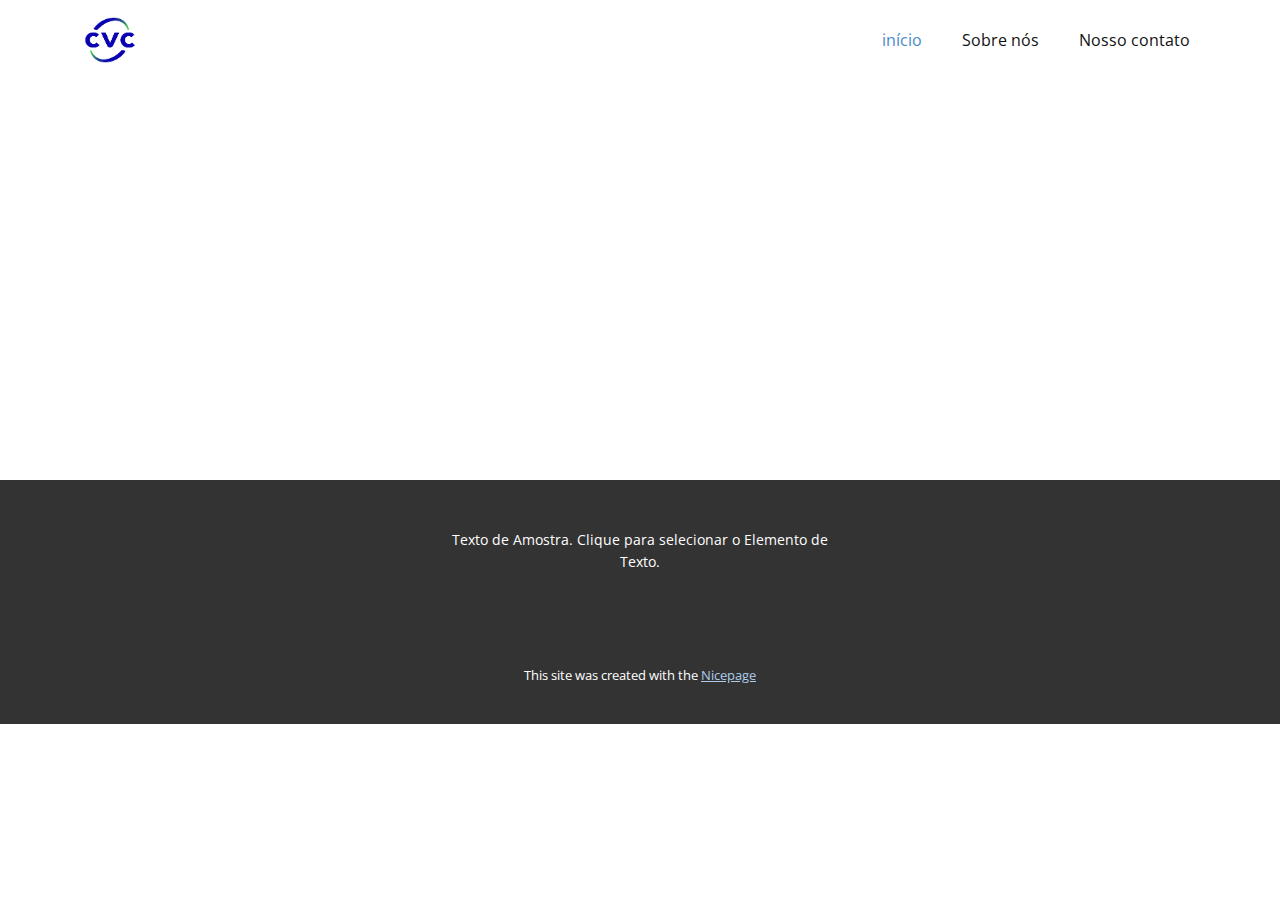
<file: trabalho de design web/Página-Inicial.html>
<!DOCTYPE html>
<html style="font-size: 16px;" lang="pt"><head>
    <meta name="viewport" content="width=device-width, initial-scale=1.0">
    <meta charset="utf-8">
    <meta name="keywords" content="">
    <meta name="description" content="">
    <title>Página Inicial</title>
    <link rel="stylesheet" href="nicepage.css" media="screen">
<link rel="stylesheet" href="Página-Inicial.css" media="screen">
    <script class="u-script" type="text/javascript" src="jquery.js" defer=""></script>
    <script class="u-script" type="text/javascript" src="nicepage.js" defer=""></script>
    <meta name="generator" content="Nicepage 6.11.6, nicepage.com">
    <link id="u-theme-google-font" rel="stylesheet" href="https://fonts.googleapis.com/css?family=Roboto:100,100i,300,300i,400,400i,500,500i,700,700i,900,900i|Open+Sans:300,300i,400,400i,500,500i,600,600i,700,700i,800,800i">
    
    
    
    <script type="application/ld+json">{
		"@context": "http://schema.org",
		"@type": "Organization",
		"name": ""
}</script>
    <meta name="theme-color" content="#478ac9">
    <meta property="og:title" content="Página Inicial">
    <meta property="og:type" content="website">
  <meta data-intl-tel-input-cdn-path="intlTelInput/"></head>
  <body data-path-to-root="./" data-include-products="false" class="u-body u-xl-mode" data-lang="pt"><header class="u-clearfix u-header u-header" id="sec-0fbf"><div class="u-clearfix u-sheet u-sheet-1">
        <nav class="u-menu u-menu-one-level u-offcanvas u-menu-1">
          <div class="menu-collapse" style="font-size: 1rem; letter-spacing: 0px;">
            <a class="u-button-style u-custom-left-right-menu-spacing u-custom-padding-bottom u-custom-top-bottom-menu-spacing u-nav-link u-text-active-palette-1-base u-text-hover-palette-2-base" href="#">
              <svg class="u-svg-link" viewBox="0 0 24 24"><use xlink:href="#menu-hamburger"></use></svg>
              <svg class="u-svg-content" version="1.1" id="menu-hamburger" viewBox="0 0 16 16" x="0px" y="0px" xmlns:xlink="http://www.w3.org/1999/xlink" xmlns="http://www.w3.org/2000/svg"><g><rect y="1" width="16" height="2"></rect><rect y="7" width="16" height="2"></rect><rect y="13" width="16" height="2"></rect>
</g></svg>
            </a>
          </div>
          <div class="u-custom-menu u-nav-container">
            <ul class="u-nav u-unstyled u-nav-1"><li class="u-nav-item"><a class="u-button-style u-nav-link u-text-active-palette-1-base u-text-hover-palette-2-base" href="Página-Inicial.html" style="padding: 10px 20px;">início</a>
</li><li class="u-nav-item"><a class="u-button-style u-nav-link u-text-active-palette-1-base u-text-hover-palette-2-base" href="Sobre.html" style="padding: 10px 20px;">Sobre nós</a>
</li><li class="u-nav-item"><a class="u-button-style u-nav-link u-text-active-palette-1-base u-text-hover-palette-2-base" href="Contato.html" style="padding: 10px 20px;">Nosso contato</a>
</li></ul>
          </div>
          <div class="u-custom-menu u-nav-container-collapse">
            <div class="u-black u-container-style u-inner-container-layout u-opacity u-opacity-95 u-sidenav">
              <div class="u-inner-container-layout u-sidenav-overflow">
                <div class="u-menu-close"></div>
                <ul class="u-align-center u-nav u-popupmenu-items u-unstyled u-nav-2"><li class="u-nav-item"><a class="u-button-style u-nav-link" href="Página-Inicial.html">início</a>
</li><li class="u-nav-item"><a class="u-button-style u-nav-link" href="Sobre.html">Sobre nós</a>
</li><li class="u-nav-item"><a class="u-button-style u-nav-link" href="Contato.html">Nosso contato</a>
</li></ul>
              </div>
            </div>
            <div class="u-black u-menu-overlay u-opacity u-opacity-70"></div>
          </div>
        </nav>
        <img class="u-image u-image-contain u-image-default u-preserve-proportions u-image-1" src="images/image.png" alt="" data-image-width="225" data-image-height="225">
      </div></header>
    <section class="u-clearfix u-section-1" id="sec-fc57">
      <div class="u-clearfix u-sheet u-sheet-1"></div>
    </section>
    
    
    
    <footer class="u-align-center u-clearfix u-footer u-grey-80 u-footer" id="sec-fa94"><div class="u-clearfix u-sheet u-sheet-1">
        <p class="u-small-text u-text u-text-variant u-text-1">Texto de Amostra. Clique para selecionar o Elemento de Texto.</p>
      </div></footer>
    <section class="u-backlink u-clearfix u-grey-80">
      <p class="u-text">
        <span>This site was created with the </span>
        <a class="u-link" href="https://nicepage.com/" target="_blank" rel="nofollow">
          <span>Nicepage</span>
        </a>
      </p>
    </section>
  
</body></html>
</file>
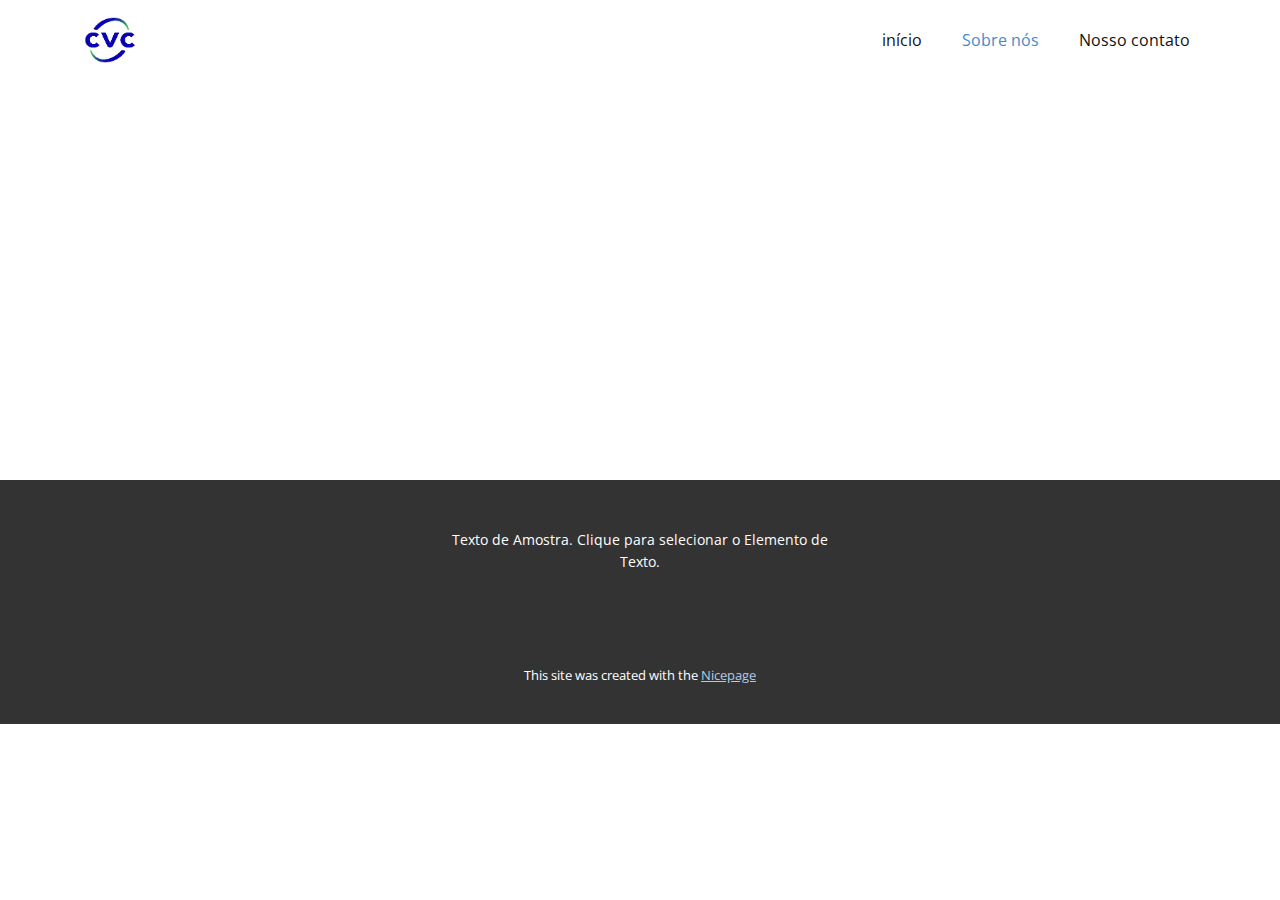
<file: trabalho de design web/Sobre.html>
<!DOCTYPE html>
<html style="font-size: 16px;" lang="pt"><head>
    <meta name="viewport" content="width=device-width, initial-scale=1.0">
    <meta charset="utf-8">
    <meta name="keywords" content="">
    <meta name="description" content="">
    <title>Sobre</title>
    <link rel="stylesheet" href="nicepage.css" media="screen">
<link rel="stylesheet" href="Sobre.css" media="screen">
    <script class="u-script" type="text/javascript" src="jquery.js" defer=""></script>
    <script class="u-script" type="text/javascript" src="nicepage.js" defer=""></script>
    <meta name="generator" content="Nicepage 6.11.6, nicepage.com">
    <link id="u-theme-google-font" rel="stylesheet" href="https://fonts.googleapis.com/css?family=Roboto:100,100i,300,300i,400,400i,500,500i,700,700i,900,900i|Open+Sans:300,300i,400,400i,500,500i,600,600i,700,700i,800,800i">
    
    
    
    <script type="application/ld+json">{
		"@context": "http://schema.org",
		"@type": "Organization",
		"name": ""
}</script>
    <meta name="theme-color" content="#478ac9">
    <meta property="og:title" content="Sobre">
    <meta property="og:type" content="website">
  <meta data-intl-tel-input-cdn-path="intlTelInput/"></head>
  <body data-path-to-root="./" data-include-products="false" class="u-body u-xl-mode" data-lang="pt"><header class="u-clearfix u-header u-header" id="sec-0fbf"><div class="u-clearfix u-sheet u-sheet-1">
        <nav class="u-menu u-menu-one-level u-offcanvas u-menu-1">
          <div class="menu-collapse" style="font-size: 1rem; letter-spacing: 0px;">
            <a class="u-button-style u-custom-left-right-menu-spacing u-custom-padding-bottom u-custom-top-bottom-menu-spacing u-nav-link u-text-active-palette-1-base u-text-hover-palette-2-base" href="#">
              <svg class="u-svg-link" viewBox="0 0 24 24"><use xlink:href="#menu-hamburger"></use></svg>
              <svg class="u-svg-content" version="1.1" id="menu-hamburger" viewBox="0 0 16 16" x="0px" y="0px" xmlns:xlink="http://www.w3.org/1999/xlink" xmlns="http://www.w3.org/2000/svg"><g><rect y="1" width="16" height="2"></rect><rect y="7" width="16" height="2"></rect><rect y="13" width="16" height="2"></rect>
</g></svg>
            </a>
          </div>
          <div class="u-custom-menu u-nav-container">
            <ul class="u-nav u-unstyled u-nav-1"><li class="u-nav-item"><a class="u-button-style u-nav-link u-text-active-palette-1-base u-text-hover-palette-2-base" href="Página-Inicial.html" style="padding: 10px 20px;">início</a>
</li><li class="u-nav-item"><a class="u-button-style u-nav-link u-text-active-palette-1-base u-text-hover-palette-2-base" href="Sobre.html" style="padding: 10px 20px;">Sobre nós</a>
</li><li class="u-nav-item"><a class="u-button-style u-nav-link u-text-active-palette-1-base u-text-hover-palette-2-base" href="Contato.html" style="padding: 10px 20px;">Nosso contato</a>
</li></ul>
          </div>
          <div class="u-custom-menu u-nav-container-collapse">
            <div class="u-black u-container-style u-inner-container-layout u-opacity u-opacity-95 u-sidenav">
              <div class="u-inner-container-layout u-sidenav-overflow">
                <div class="u-menu-close"></div>
                <ul class="u-align-center u-nav u-popupmenu-items u-unstyled u-nav-2"><li class="u-nav-item"><a class="u-button-style u-nav-link" href="Página-Inicial.html">início</a>
</li><li class="u-nav-item"><a class="u-button-style u-nav-link" href="Sobre.html">Sobre nós</a>
</li><li class="u-nav-item"><a class="u-button-style u-nav-link" href="Contato.html">Nosso contato</a>
</li></ul>
              </div>
            </div>
            <div class="u-black u-menu-overlay u-opacity u-opacity-70"></div>
          </div>
        </nav>
        <img class="u-image u-image-contain u-image-default u-preserve-proportions u-image-1" src="images/image.png" alt="" data-image-width="225" data-image-height="225">
      </div></header>
    <section class="u-clearfix u-section-1" id="sec-165a">
      <div class="u-clearfix u-sheet u-sheet-1"></div>
    </section>
    
    
    
    <footer class="u-align-center u-clearfix u-footer u-grey-80 u-footer" id="sec-fa94"><div class="u-clearfix u-sheet u-sheet-1">
        <p class="u-small-text u-text u-text-variant u-text-1">Texto de Amostra. Clique para selecionar o Elemento de Texto.</p>
      </div></footer>
    <section class="u-backlink u-clearfix u-grey-80">
      <p class="u-text">
        <span>This site was created with the </span>
        <a class="u-link" href="https://nicepage.com/" target="_blank" rel="nofollow">
          <span>Nicepage</span>
        </a>
      </p>
    </section>
  
</body></html>
</file>
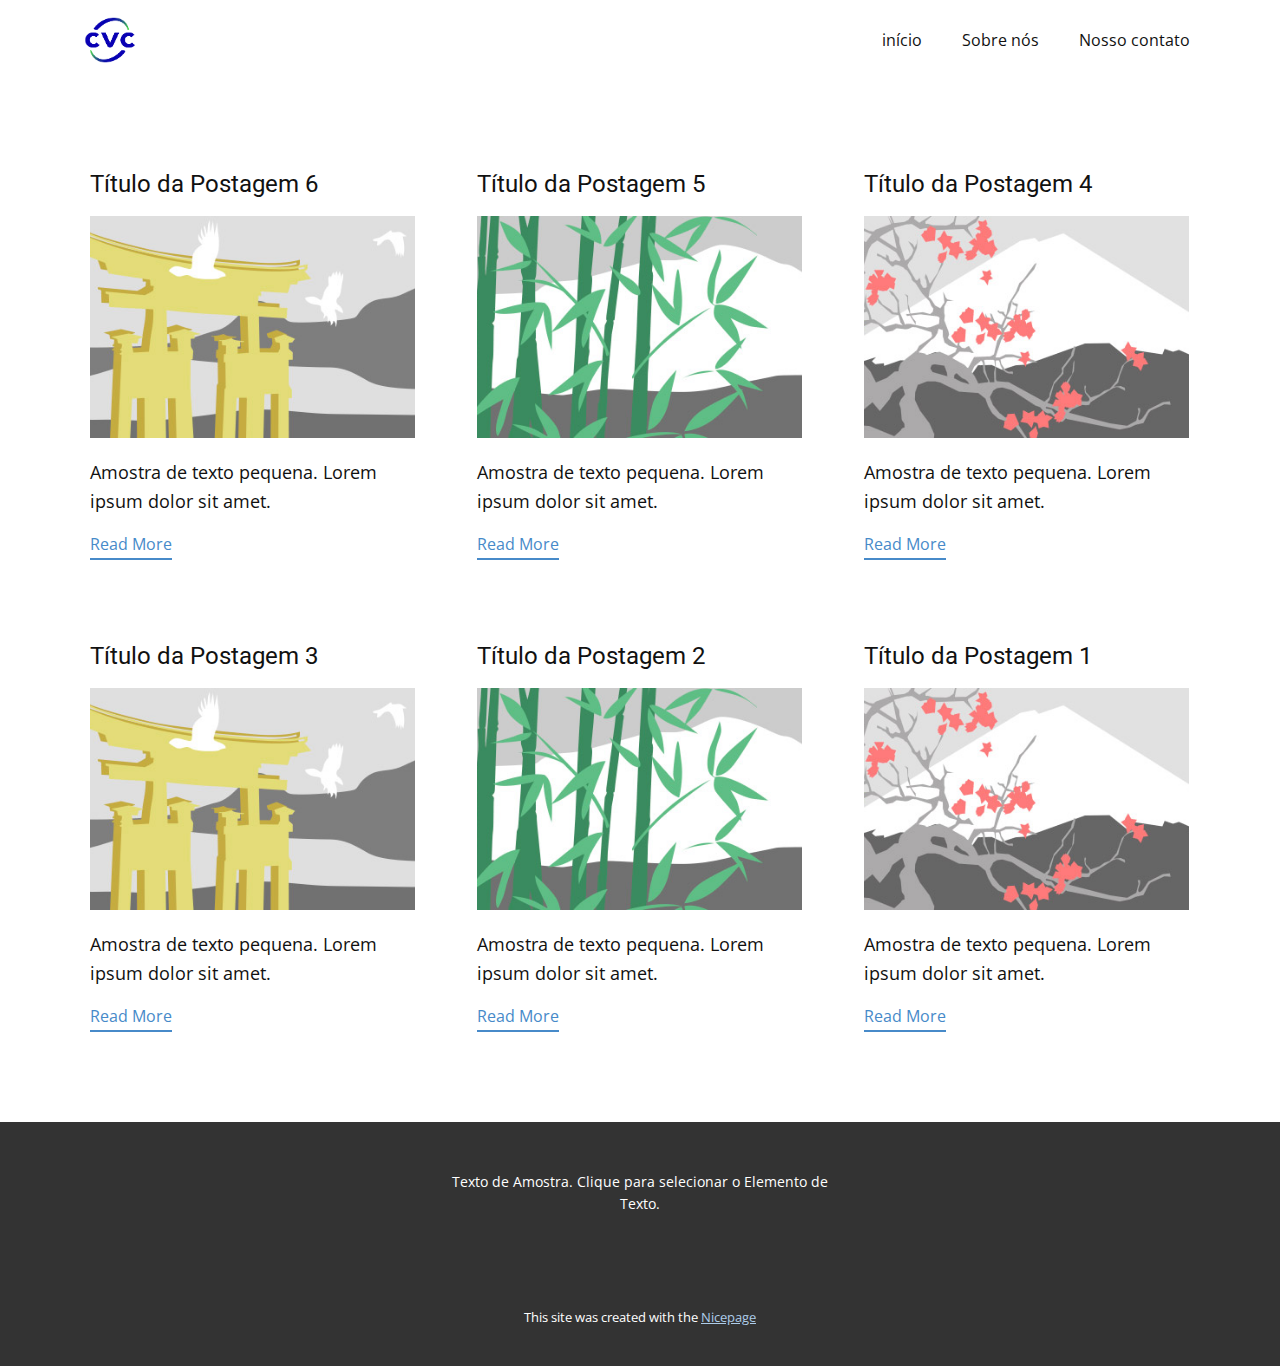
<file: trabalho de design web/blog/blog.html>
<!DOCTYPE html>
<html style="font-size: 16px;" lang="pt"><head>
    <meta name="viewport" content="width=device-width, initial-scale=1.0">
    <meta charset="utf-8">
    <meta name="keywords" content="">
    <meta name="description" content="">
    <title>Blog</title>
    <link rel="stylesheet" href="../nicepage.css" media="screen">
<link rel="stylesheet" href="../Blog-Template.css" media="screen">
    <script class="u-script" type="text/javascript" src="../jquery.js" defer=""></script>
    <script class="u-script" type="text/javascript" src="../nicepage.js" defer=""></script>
    <meta name="generator" content="Nicepage 6.11.6, nicepage.com">
    <link id="u-theme-google-font" rel="stylesheet" href="https://fonts.googleapis.com/css?family=Roboto:100,100i,300,300i,400,400i,500,500i,700,700i,900,900i|Open+Sans:300,300i,400,400i,500,500i,600,600i,700,700i,800,800i">
    
    
    
    <script type="application/ld+json">{
		"@context": "http://schema.org",
		"@type": "Organization",
		"name": ""
}</script>
    <meta name="theme-color" content="#478ac9">
  <meta data-intl-tel-input-cdn-path="intlTelInput/"></head>
  <body data-path-to-root="./" data-include-products="false" class="u-body u-xl-mode" data-lang="pt"><header class="u-clearfix u-header u-header" id="sec-0fbf"><div class="u-clearfix u-sheet u-sheet-1">
        <nav class="u-menu u-menu-one-level u-offcanvas u-menu-1">
          <div class="menu-collapse" style="font-size: 1rem; letter-spacing: 0px;">
            <a class="u-button-style u-custom-left-right-menu-spacing u-custom-padding-bottom u-custom-top-bottom-menu-spacing u-nav-link u-text-active-palette-1-base u-text-hover-palette-2-base" href="#">
              <svg class="u-svg-link" viewBox="0 0 24 24"><use xlink:href="#menu-hamburger"></use></svg>
              <svg class="u-svg-content" version="1.1" id="menu-hamburger" viewBox="0 0 16 16" x="0px" y="0px" xmlns:xlink="http://www.w3.org/1999/xlink" xmlns="http://www.w3.org/2000/svg"><g><rect y="1" width="16" height="2"></rect><rect y="7" width="16" height="2"></rect><rect y="13" width="16" height="2"></rect>
</g></svg>
            </a>
          </div>
          <div class="u-custom-menu u-nav-container">
            <ul class="u-nav u-unstyled u-nav-1"><li class="u-nav-item"><a class="u-button-style u-nav-link u-text-active-palette-1-base u-text-hover-palette-2-base" href="../Página-Inicial.html" style="padding: 10px 20px;">início</a>
</li><li class="u-nav-item"><a class="u-button-style u-nav-link u-text-active-palette-1-base u-text-hover-palette-2-base" href="../Sobre.html" style="padding: 10px 20px;">Sobre nós</a>
</li><li class="u-nav-item"><a class="u-button-style u-nav-link u-text-active-palette-1-base u-text-hover-palette-2-base" href="../Contato.html" style="padding: 10px 20px;">Nosso contato</a>
</li></ul>
          </div>
          <div class="u-custom-menu u-nav-container-collapse">
            <div class="u-black u-container-style u-inner-container-layout u-opacity u-opacity-95 u-sidenav">
              <div class="u-inner-container-layout u-sidenav-overflow">
                <div class="u-menu-close"></div>
                <ul class="u-align-center u-nav u-popupmenu-items u-unstyled u-nav-2"><li class="u-nav-item"><a class="u-button-style u-nav-link" href="../Página-Inicial.html">início</a>
</li><li class="u-nav-item"><a class="u-button-style u-nav-link" href="../Sobre.html">Sobre nós</a>
</li><li class="u-nav-item"><a class="u-button-style u-nav-link" href="../Contato.html">Nosso contato</a>
</li></ul>
              </div>
            </div>
            <div class="u-black u-menu-overlay u-opacity u-opacity-70"></div>
          </div>
        </nav>
        <img class="u-image u-image-contain u-image-default u-preserve-proportions u-image-1" src="../images/image.png" alt="" data-image-width="225" data-image-height="225">
      </div></header>
    <section class="u-clearfix u-section-1" id="sec-b021">
      <div class="u-clearfix u-sheet u-valign-middle u-sheet-1"><!--blog--><!--blog_options_json--><!--{"type":"Recent","source":"","tags":"","count":""}--><!--/blog_options_json-->
        <div class="u-blog u-expanded-width u-repeater u-repeater-1"><!--blog_post-->
          <div class="u-blog-post u-container-style u-repeater-item u-white u-repeater-item-1">
            <div class="u-container-layout u-similar-container u-valign-top u-container-layout-1"><!--blog_post_header-->
              <h4 class="u-blog-control u-text u-text-1">
                <a class="u-post-header-link" href="../blog/post-5.html">Título da Postagem 6</a>
              </h4><!--/blog_post_header--><!--blog_post_image-->
              <a class="u-post-header-link" href="../blog/post-5.html"><img alt="" class="u-blog-control u-expanded-width u-image u-image-default u-image-1" src="../images/8ad73f3c.jpeg"></a><!--/blog_post_image--><!--blog_post_content-->
              <div class="u-blog-control u-post-content u-text u-text-2 fr-view">Amostra de texto pequena. Lorem ipsum dolor sit amet.</div><!--/blog_post_content--><!--blog_post_readmore-->
              <a href="../blog/post-5.html" class="u-blog-control u-border-2 u-border-palette-1-base u-btn u-btn-rectangle u-button-style u-none u-btn-1"><!--blog_post_readmore_content--><!--options_json--><!--{"content":"Read More","defaultValue":"Ler Mais"}--><!--/options_json-->Read More<!--/blog_post_readmore_content--></a><!--/blog_post_readmore-->
            </div>
          </div><div class="u-blog-post u-container-style u-repeater-item u-video-cover u-white">
            <div class="u-container-layout u-similar-container u-valign-top u-container-layout-2"><!--blog_post_header-->
              <h4 class="u-blog-control u-text u-text-3">
                <a class="u-post-header-link" href="../blog/post-4.html">Título da Postagem 5</a>
              </h4><!--/blog_post_header--><!--blog_post_image-->
              <a class="u-post-header-link" href="../blog/post-4.html"><img alt="" class="u-blog-control u-expanded-width u-image u-image-default u-image-2" src="../images/68f64b9d.jpeg"></a><!--/blog_post_image--><!--blog_post_content-->
              <div class="u-blog-control u-post-content u-text u-text-4 fr-view">Amostra de texto pequena. Lorem ipsum dolor sit amet.</div><!--/blog_post_content--><!--blog_post_readmore-->
              <a href="../blog/post-4.html" class="u-blog-control u-border-2 u-border-palette-1-base u-btn u-btn-rectangle u-button-style u-none u-btn-2"><!--blog_post_readmore_content--><!--options_json--><!--{"content":"Read More","defaultValue":"Ler Mais"}--><!--/options_json-->Read More<!--/blog_post_readmore_content--></a><!--/blog_post_readmore-->
            </div>
          </div><div class="u-blog-post u-container-style u-repeater-item u-video-cover u-white">
            <div class="u-container-layout u-similar-container u-valign-top u-container-layout-3"><!--blog_post_header-->
              <h4 class="u-blog-control u-text u-text-5">
                <a class="u-post-header-link" href="../blog/post-3.html">Título da Postagem 4</a>
              </h4><!--/blog_post_header--><!--blog_post_image-->
              <a class="u-post-header-link" href="../blog/post-3.html"><img alt="" class="u-blog-control u-expanded-width u-image u-image-default u-image-3" src="../images/0fd3416c.jpeg"></a><!--/blog_post_image--><!--blog_post_content-->
              <div class="u-blog-control u-post-content u-text u-text-6 fr-view">Amostra de texto pequena. Lorem ipsum dolor sit amet.</div><!--/blog_post_content--><!--blog_post_readmore-->
              <a href="../blog/post-3.html" class="u-blog-control u-border-2 u-border-palette-1-base u-btn u-btn-rectangle u-button-style u-none u-btn-3"><!--blog_post_readmore_content--><!--options_json--><!--{"content":"Read More","defaultValue":"Ler Mais"}--><!--/options_json-->Read More<!--/blog_post_readmore_content--></a><!--/blog_post_readmore-->
            </div>
          </div><div class="u-blog-post u-container-style u-repeater-item u-white u-repeater-item-1">
            <div class="u-container-layout u-similar-container u-valign-top u-container-layout-1"><!--blog_post_header-->
              <h4 class="u-blog-control u-text u-text-1">
                <a class="u-post-header-link" href="../blog/post-2.html">Título da Postagem 3</a>
              </h4><!--/blog_post_header--><!--blog_post_image-->
              <a class="u-post-header-link" href="../blog/post-2.html"><img alt="" class="u-blog-control u-expanded-width u-image u-image-default u-image-1" src="../images/8ad73f3c.jpeg"></a><!--/blog_post_image--><!--blog_post_content-->
              <div class="u-blog-control u-post-content u-text u-text-2 fr-view">Amostra de texto pequena. Lorem ipsum dolor sit amet.</div><!--/blog_post_content--><!--blog_post_readmore-->
              <a href="../blog/post-2.html" class="u-blog-control u-border-2 u-border-palette-1-base u-btn u-btn-rectangle u-button-style u-none u-btn-1"><!--blog_post_readmore_content--><!--options_json--><!--{"content":"Read More","defaultValue":"Ler Mais"}--><!--/options_json-->Read More<!--/blog_post_readmore_content--></a><!--/blog_post_readmore-->
            </div>
          </div><div class="u-blog-post u-container-style u-repeater-item u-video-cover u-white">
            <div class="u-container-layout u-similar-container u-valign-top u-container-layout-2"><!--blog_post_header-->
              <h4 class="u-blog-control u-text u-text-3">
                <a class="u-post-header-link" href="../blog/post-1.html">Título da Postagem 2</a>
              </h4><!--/blog_post_header--><!--blog_post_image-->
              <a class="u-post-header-link" href="../blog/post-1.html"><img alt="" class="u-blog-control u-expanded-width u-image u-image-default u-image-2" src="../images/68f64b9d.jpeg"></a><!--/blog_post_image--><!--blog_post_content-->
              <div class="u-blog-control u-post-content u-text u-text-4 fr-view">Amostra de texto pequena. Lorem ipsum dolor sit amet.</div><!--/blog_post_content--><!--blog_post_readmore-->
              <a href="../blog/post-1.html" class="u-blog-control u-border-2 u-border-palette-1-base u-btn u-btn-rectangle u-button-style u-none u-btn-2"><!--blog_post_readmore_content--><!--options_json--><!--{"content":"Read More","defaultValue":"Ler Mais"}--><!--/options_json-->Read More<!--/blog_post_readmore_content--></a><!--/blog_post_readmore-->
            </div>
          </div><div class="u-blog-post u-container-style u-repeater-item u-video-cover u-white">
            <div class="u-container-layout u-similar-container u-valign-top u-container-layout-3"><!--blog_post_header-->
              <h4 class="u-blog-control u-text u-text-5">
                <a class="u-post-header-link" href="../blog/post.html">Título da Postagem 1</a>
              </h4><!--/blog_post_header--><!--blog_post_image-->
              <a class="u-post-header-link" href="../blog/post.html"><img alt="" class="u-blog-control u-expanded-width u-image u-image-default u-image-3" src="../images/0fd3416c.jpeg"></a><!--/blog_post_image--><!--blog_post_content-->
              <div class="u-blog-control u-post-content u-text u-text-6 fr-view">Amostra de texto pequena. Lorem ipsum dolor sit amet.</div><!--/blog_post_content--><!--blog_post_readmore-->
              <a href="../blog/post.html" class="u-blog-control u-border-2 u-border-palette-1-base u-btn u-btn-rectangle u-button-style u-none u-btn-3"><!--blog_post_readmore_content--><!--options_json--><!--{"content":"Read More","defaultValue":"Ler Mais"}--><!--/options_json-->Read More<!--/blog_post_readmore_content--></a><!--/blog_post_readmore-->
            </div>
          </div><!--/blog_post--><!--blog_post-->
          <!--/blog_post--><!--blog_post-->
          <!--/blog_post-->
        </div><!--/blog-->
      </div>
    </section>
    
    
    
    <footer class="u-align-center u-clearfix u-footer u-grey-80 u-footer" id="sec-fa94"><div class="u-clearfix u-sheet u-sheet-1">
        <p class="u-small-text u-text u-text-variant u-text-1">Texto de Amostra. Clique para selecionar o Elemento de Texto.</p>
      </div></footer>
    <section class="u-backlink u-clearfix u-grey-80">
      <p class="u-text">
        <span>This site was created with the </span>
        <a class="u-link" href="https://nicepage.com/" target="_blank" rel="nofollow">
          <span>Nicepage</span>
        </a>
      </p>
    </section>
  
</body></html>
</file>
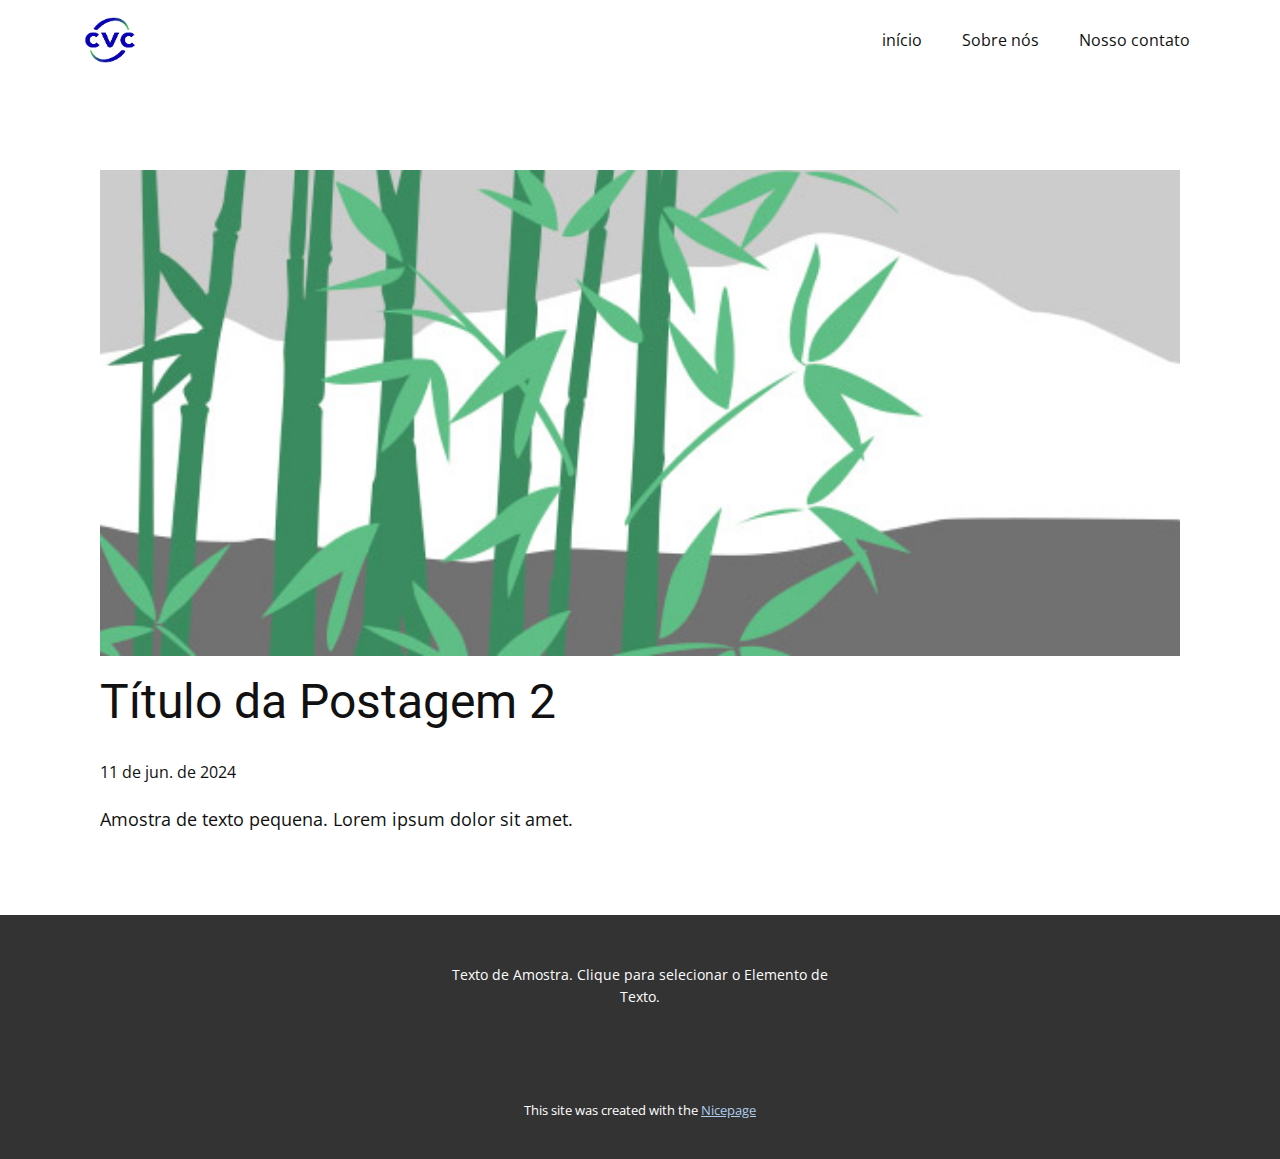
<file: trabalho de design web/blog/post-1.html>
<!DOCTYPE html>
<html style="font-size: 16px;" lang="pt"><head>
    <meta name="viewport" content="width=device-width, initial-scale=1.0">
    <meta charset="utf-8">
    <meta name="keywords" content="Título da Postagem 1">
    <meta name="description" content="">
    <title>Título da Postagem 2</title>
    <link rel="stylesheet" href="../nicepage.css" media="screen">
<link rel="stylesheet" href="../Post-Template.css" media="screen">
    <script class="u-script" type="text/javascript" src="../jquery.js" defer=""></script>
    <script class="u-script" type="text/javascript" src="../nicepage.js" defer=""></script>
    <meta name="generator" content="Nicepage 6.11.6, nicepage.com">
    <link id="u-theme-google-font" rel="stylesheet" href="https://fonts.googleapis.com/css?family=Roboto:100,100i,300,300i,400,400i,500,500i,700,700i,900,900i|Open+Sans:300,300i,400,400i,500,500i,600,600i,700,700i,800,800i">
    
    
    
    <script type="application/ld+json">{
		"@context": "http://schema.org",
		"@type": "Organization",
		"name": ""
}</script>
    <meta name="theme-color" content="#478ac9">
  <meta data-intl-tel-input-cdn-path="intlTelInput/"></head>
  <body data-path-to-root="./" data-include-products="false" class="u-body u-xl-mode" data-lang="pt"><header class="u-clearfix u-header u-header" id="sec-0fbf"><div class="u-clearfix u-sheet u-sheet-1">
        <nav class="u-menu u-menu-one-level u-offcanvas u-menu-1">
          <div class="menu-collapse" style="font-size: 1rem; letter-spacing: 0px;">
            <a class="u-button-style u-custom-left-right-menu-spacing u-custom-padding-bottom u-custom-top-bottom-menu-spacing u-nav-link u-text-active-palette-1-base u-text-hover-palette-2-base" href="#">
              <svg class="u-svg-link" viewBox="0 0 24 24"><use xlink:href="#menu-hamburger"></use></svg>
              <svg class="u-svg-content" version="1.1" id="menu-hamburger" viewBox="0 0 16 16" x="0px" y="0px" xmlns:xlink="http://www.w3.org/1999/xlink" xmlns="http://www.w3.org/2000/svg"><g><rect y="1" width="16" height="2"></rect><rect y="7" width="16" height="2"></rect><rect y="13" width="16" height="2"></rect>
</g></svg>
            </a>
          </div>
          <div class="u-custom-menu u-nav-container">
            <ul class="u-nav u-unstyled u-nav-1"><li class="u-nav-item"><a class="u-button-style u-nav-link u-text-active-palette-1-base u-text-hover-palette-2-base" href="../Página-Inicial.html" style="padding: 10px 20px;">início</a>
</li><li class="u-nav-item"><a class="u-button-style u-nav-link u-text-active-palette-1-base u-text-hover-palette-2-base" href="../Sobre.html" style="padding: 10px 20px;">Sobre nós</a>
</li><li class="u-nav-item"><a class="u-button-style u-nav-link u-text-active-palette-1-base u-text-hover-palette-2-base" href="../Contato.html" style="padding: 10px 20px;">Nosso contato</a>
</li></ul>
          </div>
          <div class="u-custom-menu u-nav-container-collapse">
            <div class="u-black u-container-style u-inner-container-layout u-opacity u-opacity-95 u-sidenav">
              <div class="u-inner-container-layout u-sidenav-overflow">
                <div class="u-menu-close"></div>
                <ul class="u-align-center u-nav u-popupmenu-items u-unstyled u-nav-2"><li class="u-nav-item"><a class="u-button-style u-nav-link" href="../Página-Inicial.html">início</a>
</li><li class="u-nav-item"><a class="u-button-style u-nav-link" href="../Sobre.html">Sobre nós</a>
</li><li class="u-nav-item"><a class="u-button-style u-nav-link" href="../Contato.html">Nosso contato</a>
</li></ul>
              </div>
            </div>
            <div class="u-black u-menu-overlay u-opacity u-opacity-70"></div>
          </div>
        </nav>
        <img class="u-image u-image-contain u-image-default u-preserve-proportions u-image-1" src="../images/image.png" alt="" data-image-width="225" data-image-height="225">
      </div></header>
    <section class="u-align-center u-clearfix u-section-1" id="sec-dcd7">
      <div class="u-clearfix u-sheet u-valign-middle-md u-valign-middle-sm u-valign-middle-xs u-sheet-1"><!--post_details--><!--post_details_options_json--><!--{"source":""}--><!--/post_details_options_json--><!--blog_post-->
        <div class="u-container-style u-expanded-width u-post-details u-post-details-1">
          <div class="u-container-layout u-valign-middle u-container-layout-1"><!--blog_post_image-->
            <img alt="" class="u-blog-control u-expanded-width u-image u-image-default u-image-1" src="../images/68f64b9d.jpeg"><!--/blog_post_image--><!--blog_post_header-->
            <h2 class="u-blog-control u-text u-text-1">Título da Postagem 2</h2><!--/blog_post_header--><!--blog_post_metadata-->
            <div class="u-blog-control u-metadata u-metadata-1"><!--blog_post_metadata_date-->
              <span class="u-meta-date u-meta-icon">11 de jun. de 2024</span><!--/blog_post_metadata_date--><!--blog_post_metadata_category-->
              <!--/blog_post_metadata_category--><!--blog_post_metadata_comments-->
              <!--/blog_post_metadata_comments-->
            </div><!--/blog_post_metadata--><!--blog_post_content-->
            <div class="u-align-justify u-blog-control u-post-content u-text u-text-2 fr-view">
  Amostra de texto pequena. Lorem ipsum dolor sit amet.
  </div><!--/blog_post_content-->
          </div>
        </div><!--/blog_post--><!--/post_details-->
      </div>
    </section>
    
    
    
    <footer class="u-align-center u-clearfix u-footer u-grey-80 u-footer" id="sec-fa94"><div class="u-clearfix u-sheet u-sheet-1">
        <p class="u-small-text u-text u-text-variant u-text-1">Texto de Amostra. Clique para selecionar o Elemento de Texto.</p>
      </div></footer>
    <section class="u-backlink u-clearfix u-grey-80">
      <p class="u-text">
        <span>This site was created with the </span>
        <a class="u-link" href="https://nicepage.com/" target="_blank" rel="nofollow">
          <span>Nicepage</span>
        </a>
      </p>
    </section>
  
</body></html>
</file>
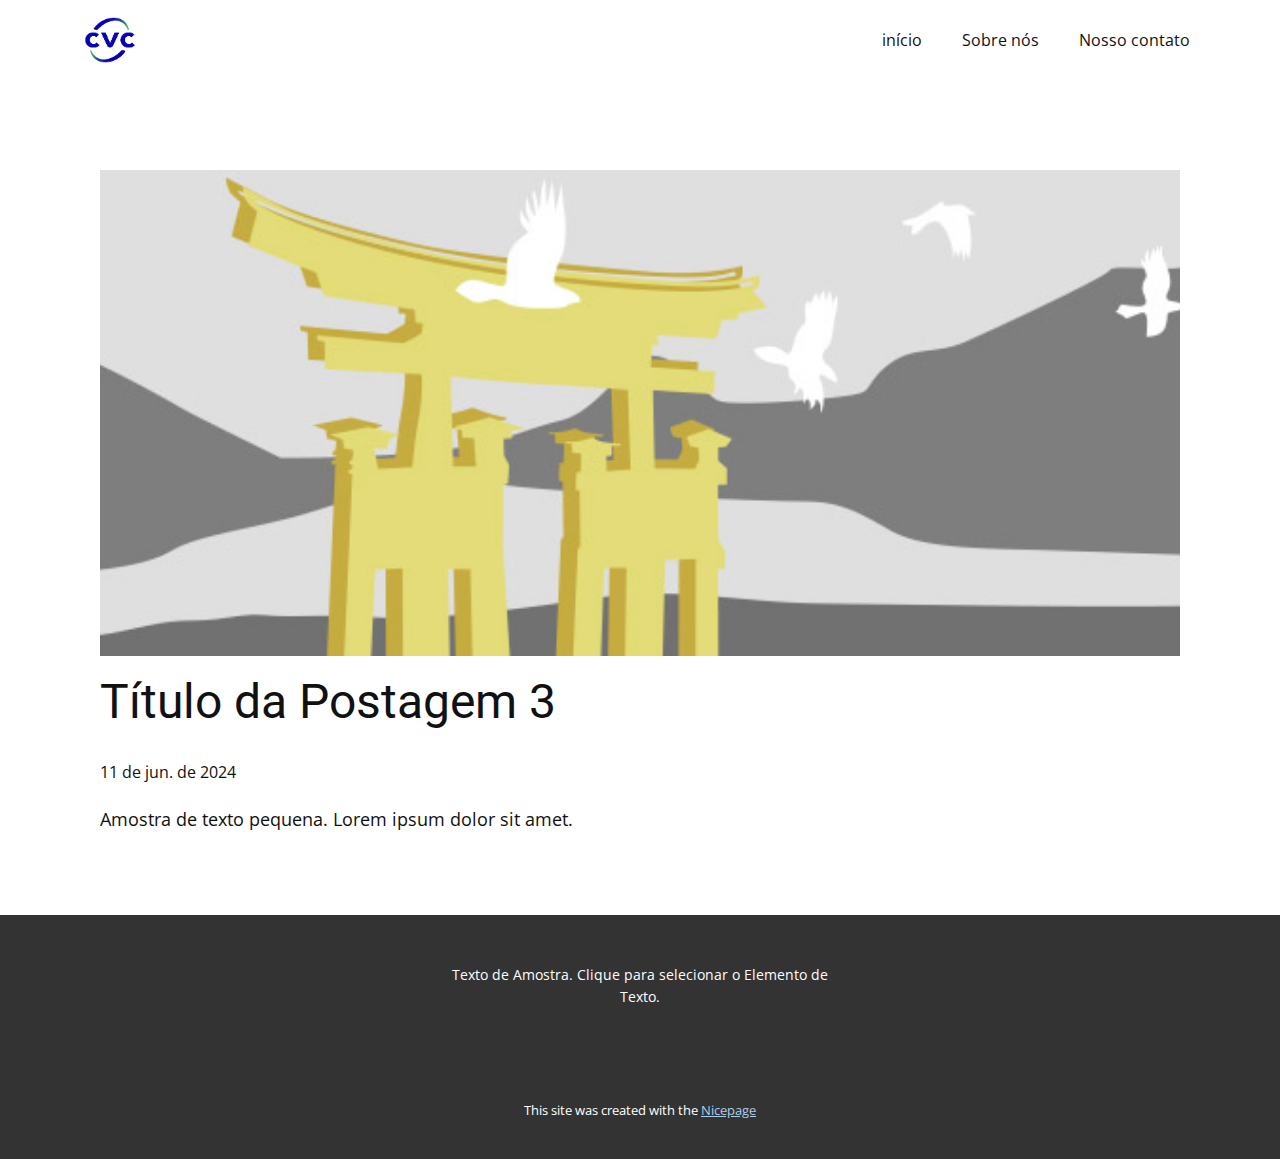
<file: trabalho de design web/blog/post-2.html>
<!DOCTYPE html>
<html style="font-size: 16px;" lang="pt"><head>
    <meta name="viewport" content="width=device-width, initial-scale=1.0">
    <meta charset="utf-8">
    <meta name="keywords" content="Título da Postagem 1">
    <meta name="description" content="">
    <title>Título da Postagem 3</title>
    <link rel="stylesheet" href="../nicepage.css" media="screen">
<link rel="stylesheet" href="../Post-Template.css" media="screen">
    <script class="u-script" type="text/javascript" src="../jquery.js" defer=""></script>
    <script class="u-script" type="text/javascript" src="../nicepage.js" defer=""></script>
    <meta name="generator" content="Nicepage 6.11.6, nicepage.com">
    <link id="u-theme-google-font" rel="stylesheet" href="https://fonts.googleapis.com/css?family=Roboto:100,100i,300,300i,400,400i,500,500i,700,700i,900,900i|Open+Sans:300,300i,400,400i,500,500i,600,600i,700,700i,800,800i">
    
    
    
    <script type="application/ld+json">{
		"@context": "http://schema.org",
		"@type": "Organization",
		"name": ""
}</script>
    <meta name="theme-color" content="#478ac9">
  <meta data-intl-tel-input-cdn-path="intlTelInput/"></head>
  <body data-path-to-root="./" data-include-products="false" class="u-body u-xl-mode" data-lang="pt"><header class="u-clearfix u-header u-header" id="sec-0fbf"><div class="u-clearfix u-sheet u-sheet-1">
        <nav class="u-menu u-menu-one-level u-offcanvas u-menu-1">
          <div class="menu-collapse" style="font-size: 1rem; letter-spacing: 0px;">
            <a class="u-button-style u-custom-left-right-menu-spacing u-custom-padding-bottom u-custom-top-bottom-menu-spacing u-nav-link u-text-active-palette-1-base u-text-hover-palette-2-base" href="#">
              <svg class="u-svg-link" viewBox="0 0 24 24"><use xlink:href="#menu-hamburger"></use></svg>
              <svg class="u-svg-content" version="1.1" id="menu-hamburger" viewBox="0 0 16 16" x="0px" y="0px" xmlns:xlink="http://www.w3.org/1999/xlink" xmlns="http://www.w3.org/2000/svg"><g><rect y="1" width="16" height="2"></rect><rect y="7" width="16" height="2"></rect><rect y="13" width="16" height="2"></rect>
</g></svg>
            </a>
          </div>
          <div class="u-custom-menu u-nav-container">
            <ul class="u-nav u-unstyled u-nav-1"><li class="u-nav-item"><a class="u-button-style u-nav-link u-text-active-palette-1-base u-text-hover-palette-2-base" href="../Página-Inicial.html" style="padding: 10px 20px;">início</a>
</li><li class="u-nav-item"><a class="u-button-style u-nav-link u-text-active-palette-1-base u-text-hover-palette-2-base" href="../Sobre.html" style="padding: 10px 20px;">Sobre nós</a>
</li><li class="u-nav-item"><a class="u-button-style u-nav-link u-text-active-palette-1-base u-text-hover-palette-2-base" href="../Contato.html" style="padding: 10px 20px;">Nosso contato</a>
</li></ul>
          </div>
          <div class="u-custom-menu u-nav-container-collapse">
            <div class="u-black u-container-style u-inner-container-layout u-opacity u-opacity-95 u-sidenav">
              <div class="u-inner-container-layout u-sidenav-overflow">
                <div class="u-menu-close"></div>
                <ul class="u-align-center u-nav u-popupmenu-items u-unstyled u-nav-2"><li class="u-nav-item"><a class="u-button-style u-nav-link" href="../Página-Inicial.html">início</a>
</li><li class="u-nav-item"><a class="u-button-style u-nav-link" href="../Sobre.html">Sobre nós</a>
</li><li class="u-nav-item"><a class="u-button-style u-nav-link" href="../Contato.html">Nosso contato</a>
</li></ul>
              </div>
            </div>
            <div class="u-black u-menu-overlay u-opacity u-opacity-70"></div>
          </div>
        </nav>
        <img class="u-image u-image-contain u-image-default u-preserve-proportions u-image-1" src="../images/image.png" alt="" data-image-width="225" data-image-height="225">
      </div></header>
    <section class="u-align-center u-clearfix u-section-1" id="sec-dcd7">
      <div class="u-clearfix u-sheet u-valign-middle-md u-valign-middle-sm u-valign-middle-xs u-sheet-1"><!--post_details--><!--post_details_options_json--><!--{"source":""}--><!--/post_details_options_json--><!--blog_post-->
        <div class="u-container-style u-expanded-width u-post-details u-post-details-1">
          <div class="u-container-layout u-valign-middle u-container-layout-1"><!--blog_post_image-->
            <img alt="" class="u-blog-control u-expanded-width u-image u-image-default u-image-1" src="../images/8ad73f3c.jpeg"><!--/blog_post_image--><!--blog_post_header-->
            <h2 class="u-blog-control u-text u-text-1">Título da Postagem 3</h2><!--/blog_post_header--><!--blog_post_metadata-->
            <div class="u-blog-control u-metadata u-metadata-1"><!--blog_post_metadata_date-->
              <span class="u-meta-date u-meta-icon">11 de jun. de 2024</span><!--/blog_post_metadata_date--><!--blog_post_metadata_category-->
              <!--/blog_post_metadata_category--><!--blog_post_metadata_comments-->
              <!--/blog_post_metadata_comments-->
            </div><!--/blog_post_metadata--><!--blog_post_content-->
            <div class="u-align-justify u-blog-control u-post-content u-text u-text-2 fr-view">
  Amostra de texto pequena. Lorem ipsum dolor sit amet.
  </div><!--/blog_post_content-->
          </div>
        </div><!--/blog_post--><!--/post_details-->
      </div>
    </section>
    
    
    
    <footer class="u-align-center u-clearfix u-footer u-grey-80 u-footer" id="sec-fa94"><div class="u-clearfix u-sheet u-sheet-1">
        <p class="u-small-text u-text u-text-variant u-text-1">Texto de Amostra. Clique para selecionar o Elemento de Texto.</p>
      </div></footer>
    <section class="u-backlink u-clearfix u-grey-80">
      <p class="u-text">
        <span>This site was created with the </span>
        <a class="u-link" href="https://nicepage.com/" target="_blank" rel="nofollow">
          <span>Nicepage</span>
        </a>
      </p>
    </section>
  
</body></html>
</file>
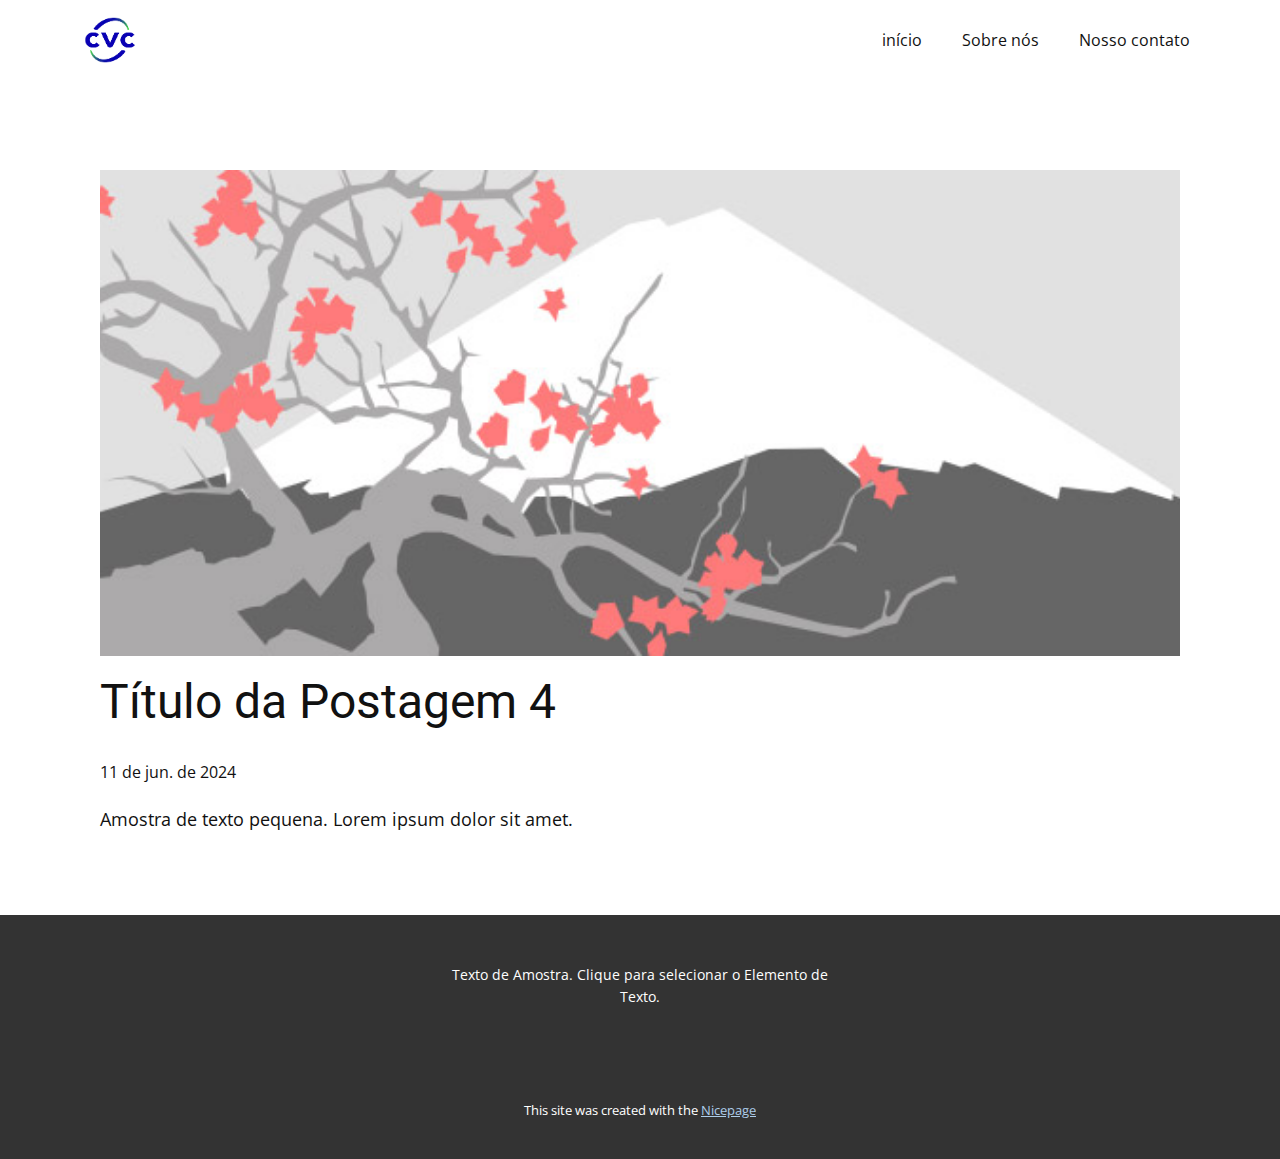
<file: trabalho de design web/blog/post-3.html>
<!DOCTYPE html>
<html style="font-size: 16px;" lang="pt"><head>
    <meta name="viewport" content="width=device-width, initial-scale=1.0">
    <meta charset="utf-8">
    <meta name="keywords" content="Título da Postagem 1">
    <meta name="description" content="">
    <title>Título da Postagem 4</title>
    <link rel="stylesheet" href="../nicepage.css" media="screen">
<link rel="stylesheet" href="../Post-Template.css" media="screen">
    <script class="u-script" type="text/javascript" src="../jquery.js" defer=""></script>
    <script class="u-script" type="text/javascript" src="../nicepage.js" defer=""></script>
    <meta name="generator" content="Nicepage 6.11.6, nicepage.com">
    <link id="u-theme-google-font" rel="stylesheet" href="https://fonts.googleapis.com/css?family=Roboto:100,100i,300,300i,400,400i,500,500i,700,700i,900,900i|Open+Sans:300,300i,400,400i,500,500i,600,600i,700,700i,800,800i">
    
    
    
    <script type="application/ld+json">{
		"@context": "http://schema.org",
		"@type": "Organization",
		"name": ""
}</script>
    <meta name="theme-color" content="#478ac9">
  <meta data-intl-tel-input-cdn-path="intlTelInput/"></head>
  <body data-path-to-root="./" data-include-products="false" class="u-body u-xl-mode" data-lang="pt"><header class="u-clearfix u-header u-header" id="sec-0fbf"><div class="u-clearfix u-sheet u-sheet-1">
        <nav class="u-menu u-menu-one-level u-offcanvas u-menu-1">
          <div class="menu-collapse" style="font-size: 1rem; letter-spacing: 0px;">
            <a class="u-button-style u-custom-left-right-menu-spacing u-custom-padding-bottom u-custom-top-bottom-menu-spacing u-nav-link u-text-active-palette-1-base u-text-hover-palette-2-base" href="#">
              <svg class="u-svg-link" viewBox="0 0 24 24"><use xlink:href="#menu-hamburger"></use></svg>
              <svg class="u-svg-content" version="1.1" id="menu-hamburger" viewBox="0 0 16 16" x="0px" y="0px" xmlns:xlink="http://www.w3.org/1999/xlink" xmlns="http://www.w3.org/2000/svg"><g><rect y="1" width="16" height="2"></rect><rect y="7" width="16" height="2"></rect><rect y="13" width="16" height="2"></rect>
</g></svg>
            </a>
          </div>
          <div class="u-custom-menu u-nav-container">
            <ul class="u-nav u-unstyled u-nav-1"><li class="u-nav-item"><a class="u-button-style u-nav-link u-text-active-palette-1-base u-text-hover-palette-2-base" href="../Página-Inicial.html" style="padding: 10px 20px;">início</a>
</li><li class="u-nav-item"><a class="u-button-style u-nav-link u-text-active-palette-1-base u-text-hover-palette-2-base" href="../Sobre.html" style="padding: 10px 20px;">Sobre nós</a>
</li><li class="u-nav-item"><a class="u-button-style u-nav-link u-text-active-palette-1-base u-text-hover-palette-2-base" href="../Contato.html" style="padding: 10px 20px;">Nosso contato</a>
</li></ul>
          </div>
          <div class="u-custom-menu u-nav-container-collapse">
            <div class="u-black u-container-style u-inner-container-layout u-opacity u-opacity-95 u-sidenav">
              <div class="u-inner-container-layout u-sidenav-overflow">
                <div class="u-menu-close"></div>
                <ul class="u-align-center u-nav u-popupmenu-items u-unstyled u-nav-2"><li class="u-nav-item"><a class="u-button-style u-nav-link" href="../Página-Inicial.html">início</a>
</li><li class="u-nav-item"><a class="u-button-style u-nav-link" href="../Sobre.html">Sobre nós</a>
</li><li class="u-nav-item"><a class="u-button-style u-nav-link" href="../Contato.html">Nosso contato</a>
</li></ul>
              </div>
            </div>
            <div class="u-black u-menu-overlay u-opacity u-opacity-70"></div>
          </div>
        </nav>
        <img class="u-image u-image-contain u-image-default u-preserve-proportions u-image-1" src="../images/image.png" alt="" data-image-width="225" data-image-height="225">
      </div></header>
    <section class="u-align-center u-clearfix u-section-1" id="sec-dcd7">
      <div class="u-clearfix u-sheet u-valign-middle-md u-valign-middle-sm u-valign-middle-xs u-sheet-1"><!--post_details--><!--post_details_options_json--><!--{"source":""}--><!--/post_details_options_json--><!--blog_post-->
        <div class="u-container-style u-expanded-width u-post-details u-post-details-1">
          <div class="u-container-layout u-valign-middle u-container-layout-1"><!--blog_post_image-->
            <img alt="" class="u-blog-control u-expanded-width u-image u-image-default u-image-1" src="../images/0fd3416c.jpeg"><!--/blog_post_image--><!--blog_post_header-->
            <h2 class="u-blog-control u-text u-text-1">Título da Postagem 4</h2><!--/blog_post_header--><!--blog_post_metadata-->
            <div class="u-blog-control u-metadata u-metadata-1"><!--blog_post_metadata_date-->
              <span class="u-meta-date u-meta-icon">11 de jun. de 2024</span><!--/blog_post_metadata_date--><!--blog_post_metadata_category-->
              <!--/blog_post_metadata_category--><!--blog_post_metadata_comments-->
              <!--/blog_post_metadata_comments-->
            </div><!--/blog_post_metadata--><!--blog_post_content-->
            <div class="u-align-justify u-blog-control u-post-content u-text u-text-2 fr-view">
  Amostra de texto pequena. Lorem ipsum dolor sit amet.
  </div><!--/blog_post_content-->
          </div>
        </div><!--/blog_post--><!--/post_details-->
      </div>
    </section>
    
    
    
    <footer class="u-align-center u-clearfix u-footer u-grey-80 u-footer" id="sec-fa94"><div class="u-clearfix u-sheet u-sheet-1">
        <p class="u-small-text u-text u-text-variant u-text-1">Texto de Amostra. Clique para selecionar o Elemento de Texto.</p>
      </div></footer>
    <section class="u-backlink u-clearfix u-grey-80">
      <p class="u-text">
        <span>This site was created with the </span>
        <a class="u-link" href="https://nicepage.com/" target="_blank" rel="nofollow">
          <span>Nicepage</span>
        </a>
      </p>
    </section>
  
</body></html>
</file>
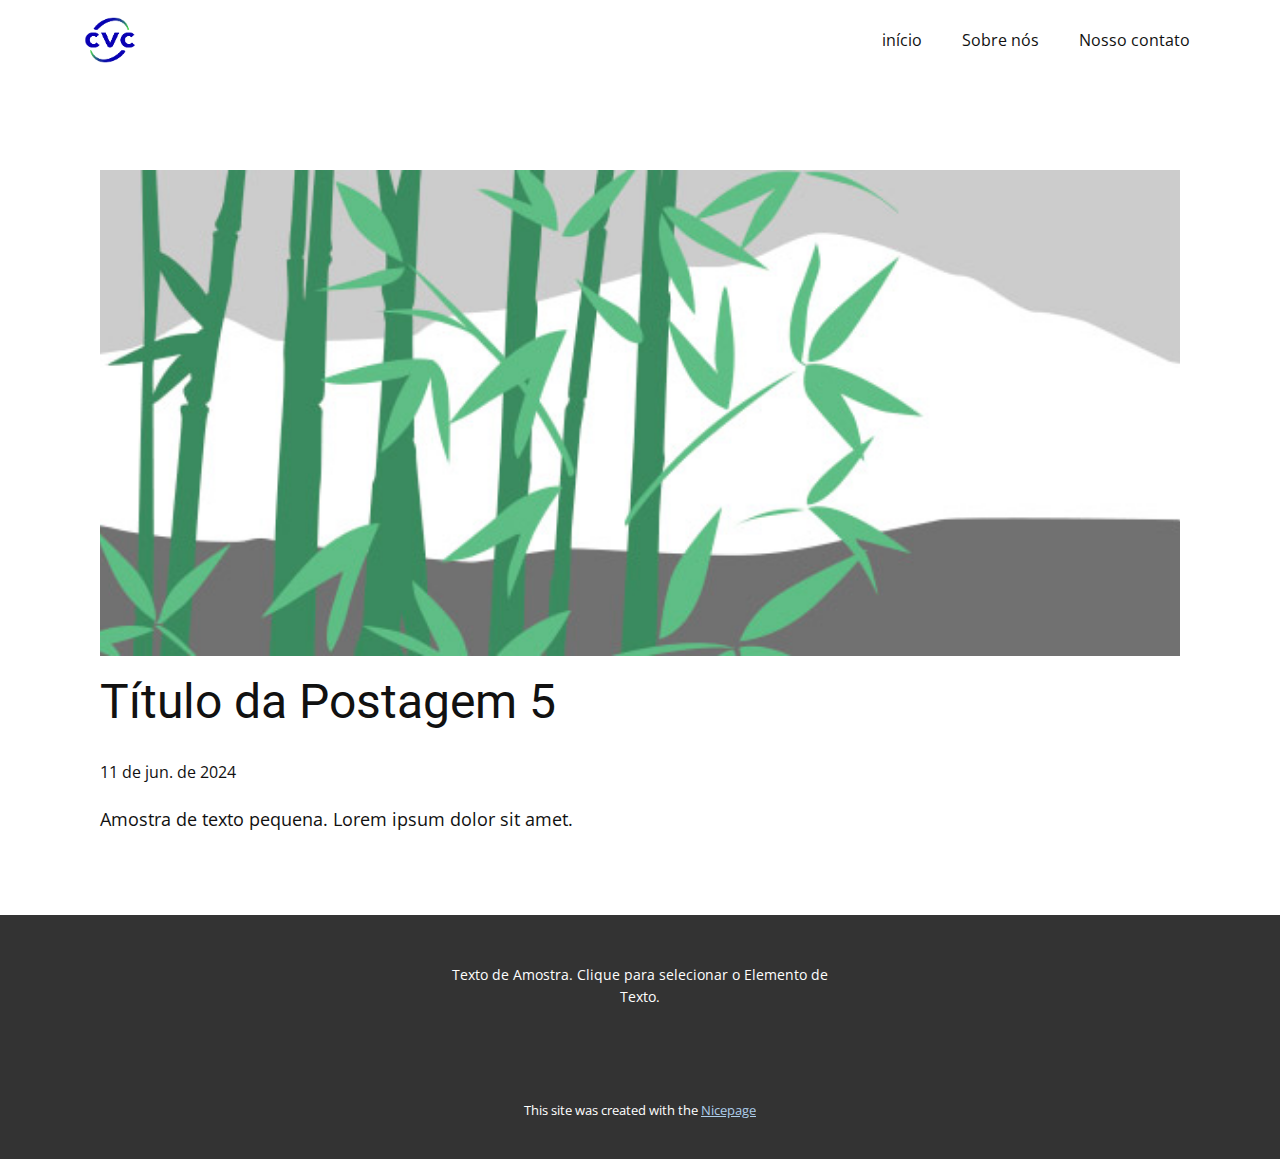
<file: trabalho de design web/blog/post-4.html>
<!DOCTYPE html>
<html style="font-size: 16px;" lang="pt"><head>
    <meta name="viewport" content="width=device-width, initial-scale=1.0">
    <meta charset="utf-8">
    <meta name="keywords" content="Título da Postagem 1">
    <meta name="description" content="">
    <title>Título da Postagem 5</title>
    <link rel="stylesheet" href="../nicepage.css" media="screen">
<link rel="stylesheet" href="../Post-Template.css" media="screen">
    <script class="u-script" type="text/javascript" src="../jquery.js" defer=""></script>
    <script class="u-script" type="text/javascript" src="../nicepage.js" defer=""></script>
    <meta name="generator" content="Nicepage 6.11.6, nicepage.com">
    <link id="u-theme-google-font" rel="stylesheet" href="https://fonts.googleapis.com/css?family=Roboto:100,100i,300,300i,400,400i,500,500i,700,700i,900,900i|Open+Sans:300,300i,400,400i,500,500i,600,600i,700,700i,800,800i">
    
    
    
    <script type="application/ld+json">{
		"@context": "http://schema.org",
		"@type": "Organization",
		"name": ""
}</script>
    <meta name="theme-color" content="#478ac9">
  <meta data-intl-tel-input-cdn-path="intlTelInput/"></head>
  <body data-path-to-root="./" data-include-products="false" class="u-body u-xl-mode" data-lang="pt"><header class="u-clearfix u-header u-header" id="sec-0fbf"><div class="u-clearfix u-sheet u-sheet-1">
        <nav class="u-menu u-menu-one-level u-offcanvas u-menu-1">
          <div class="menu-collapse" style="font-size: 1rem; letter-spacing: 0px;">
            <a class="u-button-style u-custom-left-right-menu-spacing u-custom-padding-bottom u-custom-top-bottom-menu-spacing u-nav-link u-text-active-palette-1-base u-text-hover-palette-2-base" href="#">
              <svg class="u-svg-link" viewBox="0 0 24 24"><use xlink:href="#menu-hamburger"></use></svg>
              <svg class="u-svg-content" version="1.1" id="menu-hamburger" viewBox="0 0 16 16" x="0px" y="0px" xmlns:xlink="http://www.w3.org/1999/xlink" xmlns="http://www.w3.org/2000/svg"><g><rect y="1" width="16" height="2"></rect><rect y="7" width="16" height="2"></rect><rect y="13" width="16" height="2"></rect>
</g></svg>
            </a>
          </div>
          <div class="u-custom-menu u-nav-container">
            <ul class="u-nav u-unstyled u-nav-1"><li class="u-nav-item"><a class="u-button-style u-nav-link u-text-active-palette-1-base u-text-hover-palette-2-base" href="../Página-Inicial.html" style="padding: 10px 20px;">início</a>
</li><li class="u-nav-item"><a class="u-button-style u-nav-link u-text-active-palette-1-base u-text-hover-palette-2-base" href="../Sobre.html" style="padding: 10px 20px;">Sobre nós</a>
</li><li class="u-nav-item"><a class="u-button-style u-nav-link u-text-active-palette-1-base u-text-hover-palette-2-base" href="../Contato.html" style="padding: 10px 20px;">Nosso contato</a>
</li></ul>
          </div>
          <div class="u-custom-menu u-nav-container-collapse">
            <div class="u-black u-container-style u-inner-container-layout u-opacity u-opacity-95 u-sidenav">
              <div class="u-inner-container-layout u-sidenav-overflow">
                <div class="u-menu-close"></div>
                <ul class="u-align-center u-nav u-popupmenu-items u-unstyled u-nav-2"><li class="u-nav-item"><a class="u-button-style u-nav-link" href="../Página-Inicial.html">início</a>
</li><li class="u-nav-item"><a class="u-button-style u-nav-link" href="../Sobre.html">Sobre nós</a>
</li><li class="u-nav-item"><a class="u-button-style u-nav-link" href="../Contato.html">Nosso contato</a>
</li></ul>
              </div>
            </div>
            <div class="u-black u-menu-overlay u-opacity u-opacity-70"></div>
          </div>
        </nav>
        <img class="u-image u-image-contain u-image-default u-preserve-proportions u-image-1" src="../images/image.png" alt="" data-image-width="225" data-image-height="225">
      </div></header>
    <section class="u-align-center u-clearfix u-section-1" id="sec-dcd7">
      <div class="u-clearfix u-sheet u-valign-middle-md u-valign-middle-sm u-valign-middle-xs u-sheet-1"><!--post_details--><!--post_details_options_json--><!--{"source":""}--><!--/post_details_options_json--><!--blog_post-->
        <div class="u-container-style u-expanded-width u-post-details u-post-details-1">
          <div class="u-container-layout u-valign-middle u-container-layout-1"><!--blog_post_image-->
            <img alt="" class="u-blog-control u-expanded-width u-image u-image-default u-image-1" src="../images/68f64b9d.jpeg"><!--/blog_post_image--><!--blog_post_header-->
            <h2 class="u-blog-control u-text u-text-1">Título da Postagem 5</h2><!--/blog_post_header--><!--blog_post_metadata-->
            <div class="u-blog-control u-metadata u-metadata-1"><!--blog_post_metadata_date-->
              <span class="u-meta-date u-meta-icon">11 de jun. de 2024</span><!--/blog_post_metadata_date--><!--blog_post_metadata_category-->
              <!--/blog_post_metadata_category--><!--blog_post_metadata_comments-->
              <!--/blog_post_metadata_comments-->
            </div><!--/blog_post_metadata--><!--blog_post_content-->
            <div class="u-align-justify u-blog-control u-post-content u-text u-text-2 fr-view">
  Amostra de texto pequena. Lorem ipsum dolor sit amet.
  </div><!--/blog_post_content-->
          </div>
        </div><!--/blog_post--><!--/post_details-->
      </div>
    </section>
    
    
    
    <footer class="u-align-center u-clearfix u-footer u-grey-80 u-footer" id="sec-fa94"><div class="u-clearfix u-sheet u-sheet-1">
        <p class="u-small-text u-text u-text-variant u-text-1">Texto de Amostra. Clique para selecionar o Elemento de Texto.</p>
      </div></footer>
    <section class="u-backlink u-clearfix u-grey-80">
      <p class="u-text">
        <span>This site was created with the </span>
        <a class="u-link" href="https://nicepage.com/" target="_blank" rel="nofollow">
          <span>Nicepage</span>
        </a>
      </p>
    </section>
  
</body></html>
</file>
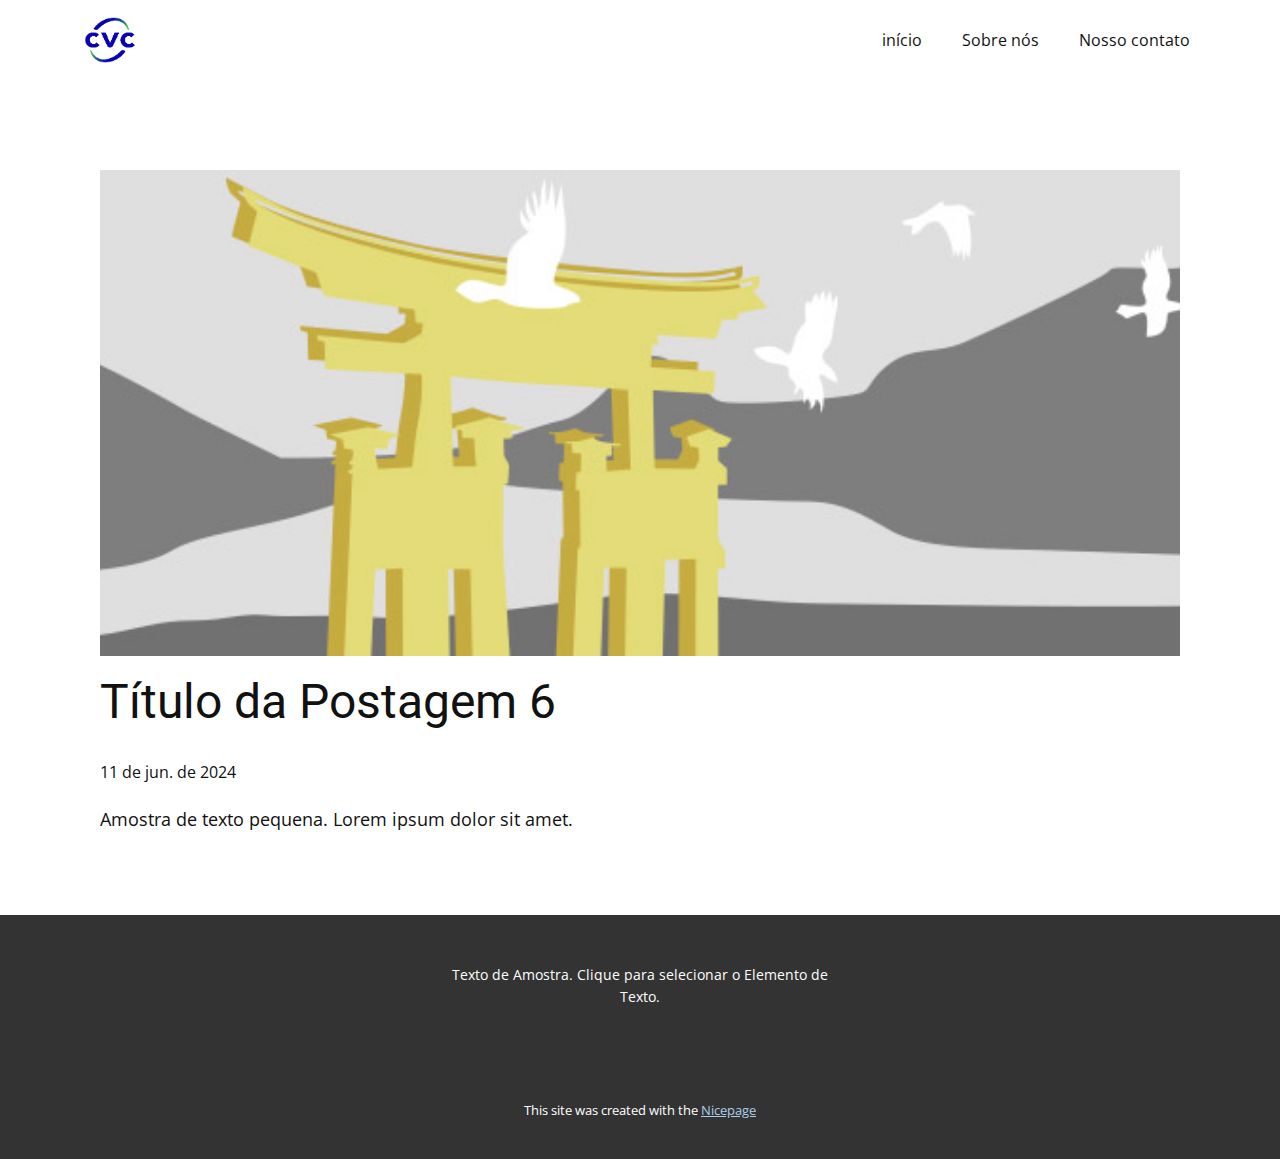
<file: trabalho de design web/blog/post-5.html>
<!DOCTYPE html>
<html style="font-size: 16px;" lang="pt"><head>
    <meta name="viewport" content="width=device-width, initial-scale=1.0">
    <meta charset="utf-8">
    <meta name="keywords" content="Título da Postagem 1">
    <meta name="description" content="">
    <title>Título da Postagem 6</title>
    <link rel="stylesheet" href="../nicepage.css" media="screen">
<link rel="stylesheet" href="../Post-Template.css" media="screen">
    <script class="u-script" type="text/javascript" src="../jquery.js" defer=""></script>
    <script class="u-script" type="text/javascript" src="../nicepage.js" defer=""></script>
    <meta name="generator" content="Nicepage 6.11.6, nicepage.com">
    <link id="u-theme-google-font" rel="stylesheet" href="https://fonts.googleapis.com/css?family=Roboto:100,100i,300,300i,400,400i,500,500i,700,700i,900,900i|Open+Sans:300,300i,400,400i,500,500i,600,600i,700,700i,800,800i">
    
    
    
    <script type="application/ld+json">{
		"@context": "http://schema.org",
		"@type": "Organization",
		"name": ""
}</script>
    <meta name="theme-color" content="#478ac9">
  <meta data-intl-tel-input-cdn-path="intlTelInput/"></head>
  <body data-path-to-root="./" data-include-products="false" class="u-body u-xl-mode" data-lang="pt"><header class="u-clearfix u-header u-header" id="sec-0fbf"><div class="u-clearfix u-sheet u-sheet-1">
        <nav class="u-menu u-menu-one-level u-offcanvas u-menu-1">
          <div class="menu-collapse" style="font-size: 1rem; letter-spacing: 0px;">
            <a class="u-button-style u-custom-left-right-menu-spacing u-custom-padding-bottom u-custom-top-bottom-menu-spacing u-nav-link u-text-active-palette-1-base u-text-hover-palette-2-base" href="#">
              <svg class="u-svg-link" viewBox="0 0 24 24"><use xlink:href="#menu-hamburger"></use></svg>
              <svg class="u-svg-content" version="1.1" id="menu-hamburger" viewBox="0 0 16 16" x="0px" y="0px" xmlns:xlink="http://www.w3.org/1999/xlink" xmlns="http://www.w3.org/2000/svg"><g><rect y="1" width="16" height="2"></rect><rect y="7" width="16" height="2"></rect><rect y="13" width="16" height="2"></rect>
</g></svg>
            </a>
          </div>
          <div class="u-custom-menu u-nav-container">
            <ul class="u-nav u-unstyled u-nav-1"><li class="u-nav-item"><a class="u-button-style u-nav-link u-text-active-palette-1-base u-text-hover-palette-2-base" href="../Página-Inicial.html" style="padding: 10px 20px;">início</a>
</li><li class="u-nav-item"><a class="u-button-style u-nav-link u-text-active-palette-1-base u-text-hover-palette-2-base" href="../Sobre.html" style="padding: 10px 20px;">Sobre nós</a>
</li><li class="u-nav-item"><a class="u-button-style u-nav-link u-text-active-palette-1-base u-text-hover-palette-2-base" href="../Contato.html" style="padding: 10px 20px;">Nosso contato</a>
</li></ul>
          </div>
          <div class="u-custom-menu u-nav-container-collapse">
            <div class="u-black u-container-style u-inner-container-layout u-opacity u-opacity-95 u-sidenav">
              <div class="u-inner-container-layout u-sidenav-overflow">
                <div class="u-menu-close"></div>
                <ul class="u-align-center u-nav u-popupmenu-items u-unstyled u-nav-2"><li class="u-nav-item"><a class="u-button-style u-nav-link" href="../Página-Inicial.html">início</a>
</li><li class="u-nav-item"><a class="u-button-style u-nav-link" href="../Sobre.html">Sobre nós</a>
</li><li class="u-nav-item"><a class="u-button-style u-nav-link" href="../Contato.html">Nosso contato</a>
</li></ul>
              </div>
            </div>
            <div class="u-black u-menu-overlay u-opacity u-opacity-70"></div>
          </div>
        </nav>
        <img class="u-image u-image-contain u-image-default u-preserve-proportions u-image-1" src="../images/image.png" alt="" data-image-width="225" data-image-height="225">
      </div></header>
    <section class="u-align-center u-clearfix u-section-1" id="sec-dcd7">
      <div class="u-clearfix u-sheet u-valign-middle-md u-valign-middle-sm u-valign-middle-xs u-sheet-1"><!--post_details--><!--post_details_options_json--><!--{"source":""}--><!--/post_details_options_json--><!--blog_post-->
        <div class="u-container-style u-expanded-width u-post-details u-post-details-1">
          <div class="u-container-layout u-valign-middle u-container-layout-1"><!--blog_post_image-->
            <img alt="" class="u-blog-control u-expanded-width u-image u-image-default u-image-1" src="../images/8ad73f3c.jpeg"><!--/blog_post_image--><!--blog_post_header-->
            <h2 class="u-blog-control u-text u-text-1">Título da Postagem 6</h2><!--/blog_post_header--><!--blog_post_metadata-->
            <div class="u-blog-control u-metadata u-metadata-1"><!--blog_post_metadata_date-->
              <span class="u-meta-date u-meta-icon">11 de jun. de 2024</span><!--/blog_post_metadata_date--><!--blog_post_metadata_category-->
              <!--/blog_post_metadata_category--><!--blog_post_metadata_comments-->
              <!--/blog_post_metadata_comments-->
            </div><!--/blog_post_metadata--><!--blog_post_content-->
            <div class="u-align-justify u-blog-control u-post-content u-text u-text-2 fr-view">
  Amostra de texto pequena. Lorem ipsum dolor sit amet.
  </div><!--/blog_post_content-->
          </div>
        </div><!--/blog_post--><!--/post_details-->
      </div>
    </section>
    
    
    
    <footer class="u-align-center u-clearfix u-footer u-grey-80 u-footer" id="sec-fa94"><div class="u-clearfix u-sheet u-sheet-1">
        <p class="u-small-text u-text u-text-variant u-text-1">Texto de Amostra. Clique para selecionar o Elemento de Texto.</p>
      </div></footer>
    <section class="u-backlink u-clearfix u-grey-80">
      <p class="u-text">
        <span>This site was created with the </span>
        <a class="u-link" href="https://nicepage.com/" target="_blank" rel="nofollow">
          <span>Nicepage</span>
        </a>
      </p>
    </section>
  
</body></html>
</file>
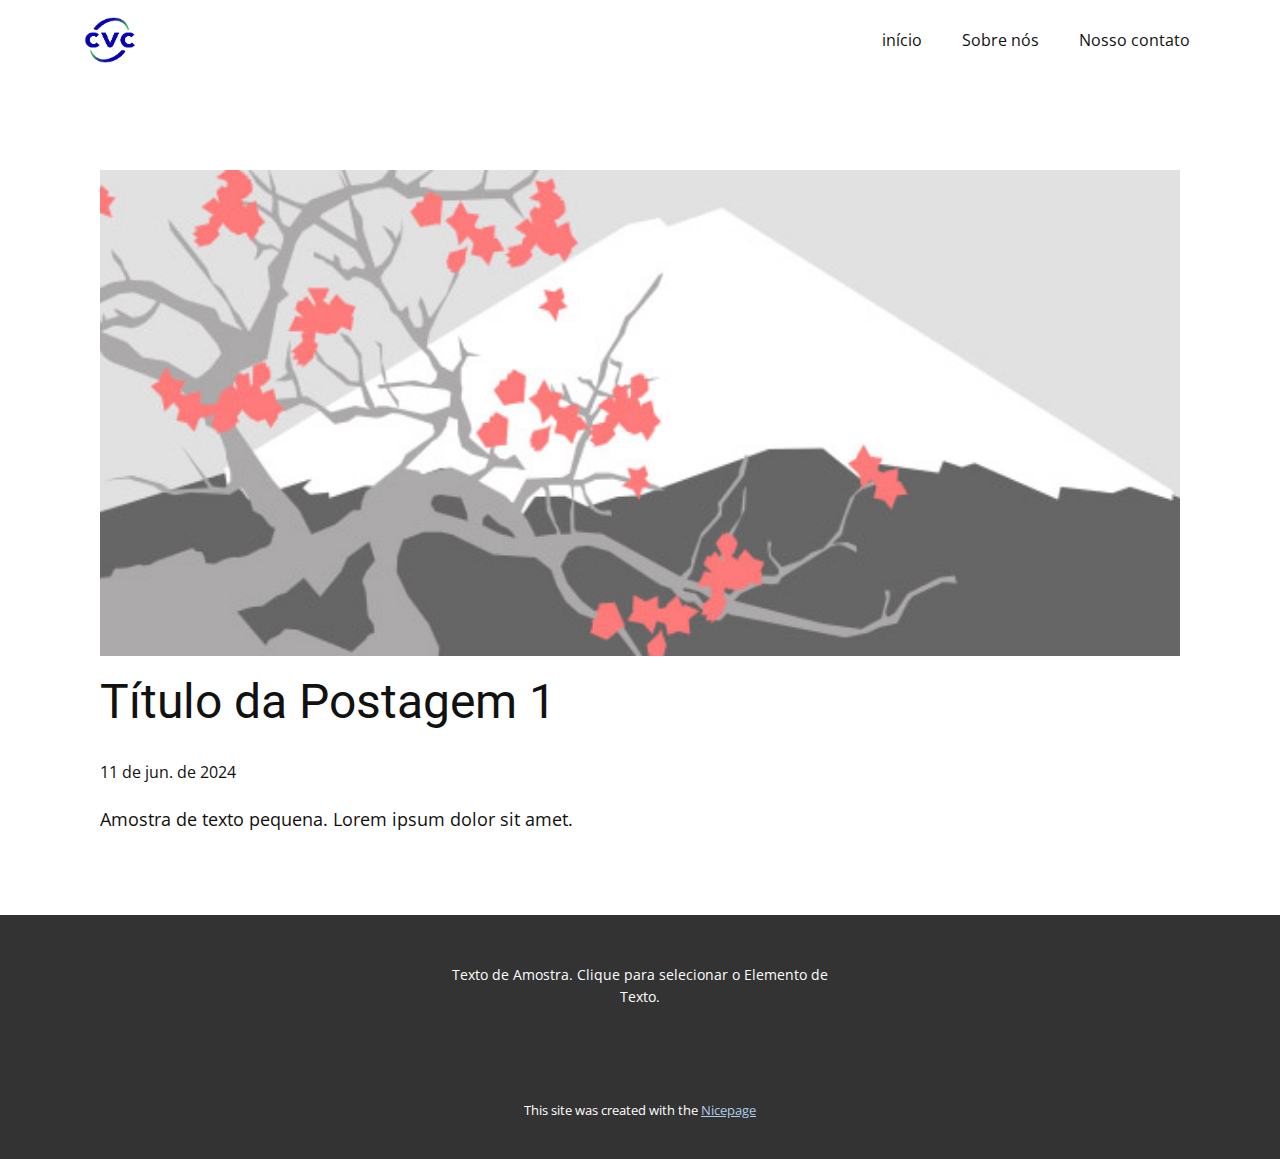
<file: trabalho de design web/blog/post.html>
<!DOCTYPE html>
<html style="font-size: 16px;" lang="pt"><head>
    <meta name="viewport" content="width=device-width, initial-scale=1.0">
    <meta charset="utf-8">
    <meta name="keywords" content="Título da Postagem 1">
    <meta name="description" content="">
    <title>Título da Postagem 1</title>
    <link rel="stylesheet" href="../nicepage.css" media="screen">
<link rel="stylesheet" href="../Post-Template.css" media="screen">
    <script class="u-script" type="text/javascript" src="../jquery.js" defer=""></script>
    <script class="u-script" type="text/javascript" src="../nicepage.js" defer=""></script>
    <meta name="generator" content="Nicepage 6.11.6, nicepage.com">
    <link id="u-theme-google-font" rel="stylesheet" href="https://fonts.googleapis.com/css?family=Roboto:100,100i,300,300i,400,400i,500,500i,700,700i,900,900i|Open+Sans:300,300i,400,400i,500,500i,600,600i,700,700i,800,800i">
    
    
    
    <script type="application/ld+json">{
		"@context": "http://schema.org",
		"@type": "Organization",
		"name": ""
}</script>
    <meta name="theme-color" content="#478ac9">
  <meta data-intl-tel-input-cdn-path="intlTelInput/"></head>
  <body data-path-to-root="./" data-include-products="false" class="u-body u-xl-mode" data-lang="pt"><header class="u-clearfix u-header u-header" id="sec-0fbf"><div class="u-clearfix u-sheet u-sheet-1">
        <nav class="u-menu u-menu-one-level u-offcanvas u-menu-1">
          <div class="menu-collapse" style="font-size: 1rem; letter-spacing: 0px;">
            <a class="u-button-style u-custom-left-right-menu-spacing u-custom-padding-bottom u-custom-top-bottom-menu-spacing u-nav-link u-text-active-palette-1-base u-text-hover-palette-2-base" href="#">
              <svg class="u-svg-link" viewBox="0 0 24 24"><use xlink:href="#menu-hamburger"></use></svg>
              <svg class="u-svg-content" version="1.1" id="menu-hamburger" viewBox="0 0 16 16" x="0px" y="0px" xmlns:xlink="http://www.w3.org/1999/xlink" xmlns="http://www.w3.org/2000/svg"><g><rect y="1" width="16" height="2"></rect><rect y="7" width="16" height="2"></rect><rect y="13" width="16" height="2"></rect>
</g></svg>
            </a>
          </div>
          <div class="u-custom-menu u-nav-container">
            <ul class="u-nav u-unstyled u-nav-1"><li class="u-nav-item"><a class="u-button-style u-nav-link u-text-active-palette-1-base u-text-hover-palette-2-base" href="../Página-Inicial.html" style="padding: 10px 20px;">início</a>
</li><li class="u-nav-item"><a class="u-button-style u-nav-link u-text-active-palette-1-base u-text-hover-palette-2-base" href="../Sobre.html" style="padding: 10px 20px;">Sobre nós</a>
</li><li class="u-nav-item"><a class="u-button-style u-nav-link u-text-active-palette-1-base u-text-hover-palette-2-base" href="../Contato.html" style="padding: 10px 20px;">Nosso contato</a>
</li></ul>
          </div>
          <div class="u-custom-menu u-nav-container-collapse">
            <div class="u-black u-container-style u-inner-container-layout u-opacity u-opacity-95 u-sidenav">
              <div class="u-inner-container-layout u-sidenav-overflow">
                <div class="u-menu-close"></div>
                <ul class="u-align-center u-nav u-popupmenu-items u-unstyled u-nav-2"><li class="u-nav-item"><a class="u-button-style u-nav-link" href="../Página-Inicial.html">início</a>
</li><li class="u-nav-item"><a class="u-button-style u-nav-link" href="../Sobre.html">Sobre nós</a>
</li><li class="u-nav-item"><a class="u-button-style u-nav-link" href="../Contato.html">Nosso contato</a>
</li></ul>
              </div>
            </div>
            <div class="u-black u-menu-overlay u-opacity u-opacity-70"></div>
          </div>
        </nav>
        <img class="u-image u-image-contain u-image-default u-preserve-proportions u-image-1" src="../images/image.png" alt="" data-image-width="225" data-image-height="225">
      </div></header>
    <section class="u-align-center u-clearfix u-section-1" id="sec-dcd7">
      <div class="u-clearfix u-sheet u-valign-middle-md u-valign-middle-sm u-valign-middle-xs u-sheet-1"><!--post_details--><!--post_details_options_json--><!--{"source":""}--><!--/post_details_options_json--><!--blog_post-->
        <div class="u-container-style u-expanded-width u-post-details u-post-details-1">
          <div class="u-container-layout u-valign-middle u-container-layout-1"><!--blog_post_image-->
            <img alt="" class="u-blog-control u-expanded-width u-image u-image-default u-image-1" src="../images/0fd3416c.jpeg"><!--/blog_post_image--><!--blog_post_header-->
            <h2 class="u-blog-control u-text u-text-1">Título da Postagem 1</h2><!--/blog_post_header--><!--blog_post_metadata-->
            <div class="u-blog-control u-metadata u-metadata-1"><!--blog_post_metadata_date-->
              <span class="u-meta-date u-meta-icon">11 de jun. de 2024</span><!--/blog_post_metadata_date--><!--blog_post_metadata_category-->
              <!--/blog_post_metadata_category--><!--blog_post_metadata_comments-->
              <!--/blog_post_metadata_comments-->
            </div><!--/blog_post_metadata--><!--blog_post_content-->
            <div class="u-align-justify u-blog-control u-post-content u-text u-text-2 fr-view">
  Amostra de texto pequena. Lorem ipsum dolor sit amet.
  </div><!--/blog_post_content-->
          </div>
        </div><!--/blog_post--><!--/post_details-->
      </div>
    </section>
    
    
    
    <footer class="u-align-center u-clearfix u-footer u-grey-80 u-footer" id="sec-fa94"><div class="u-clearfix u-sheet u-sheet-1">
        <p class="u-small-text u-text u-text-variant u-text-1">Texto de Amostra. Clique para selecionar o Elemento de Texto.</p>
      </div></footer>
    <section class="u-backlink u-clearfix u-grey-80">
      <p class="u-text">
        <span>This site was created with the </span>
        <a class="u-link" href="https://nicepage.com/" target="_blank" rel="nofollow">
          <span>Nicepage</span>
        </a>
      </p>
    </section>
  
</body></html>
</file>
